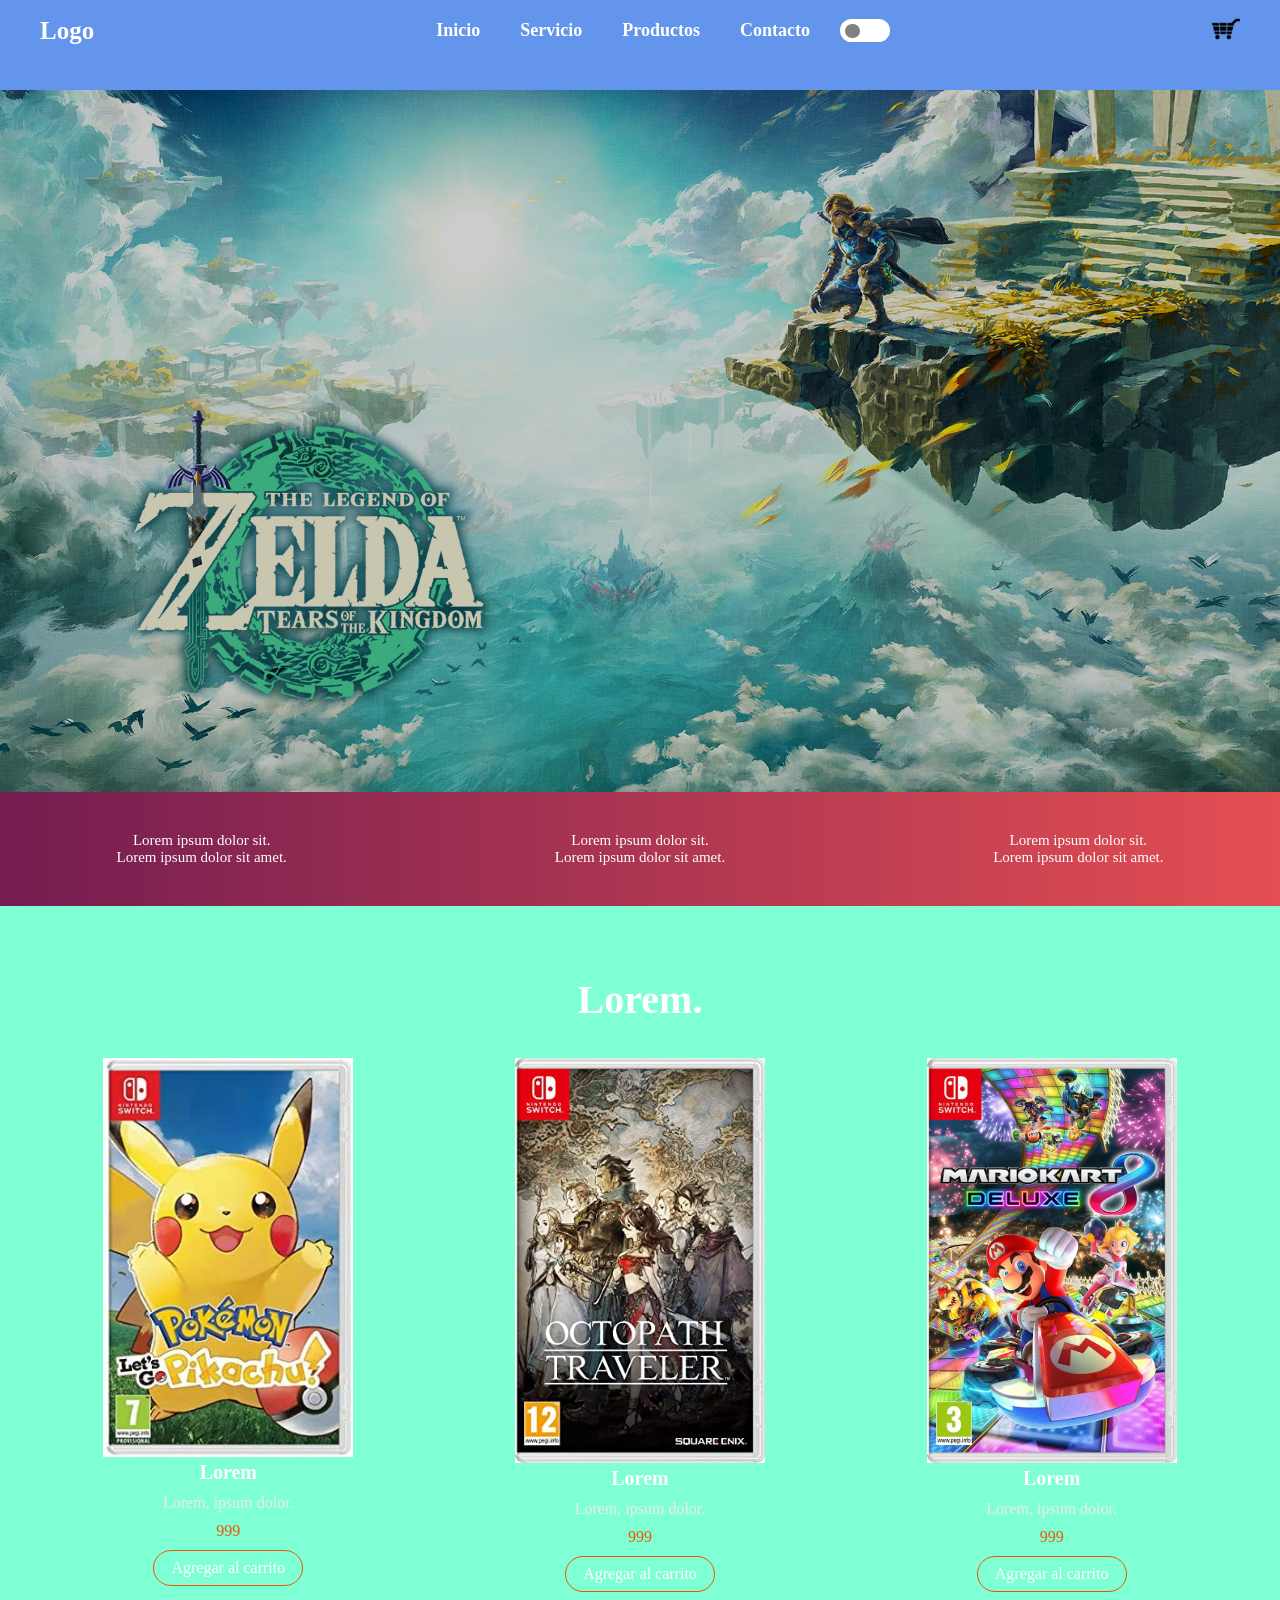
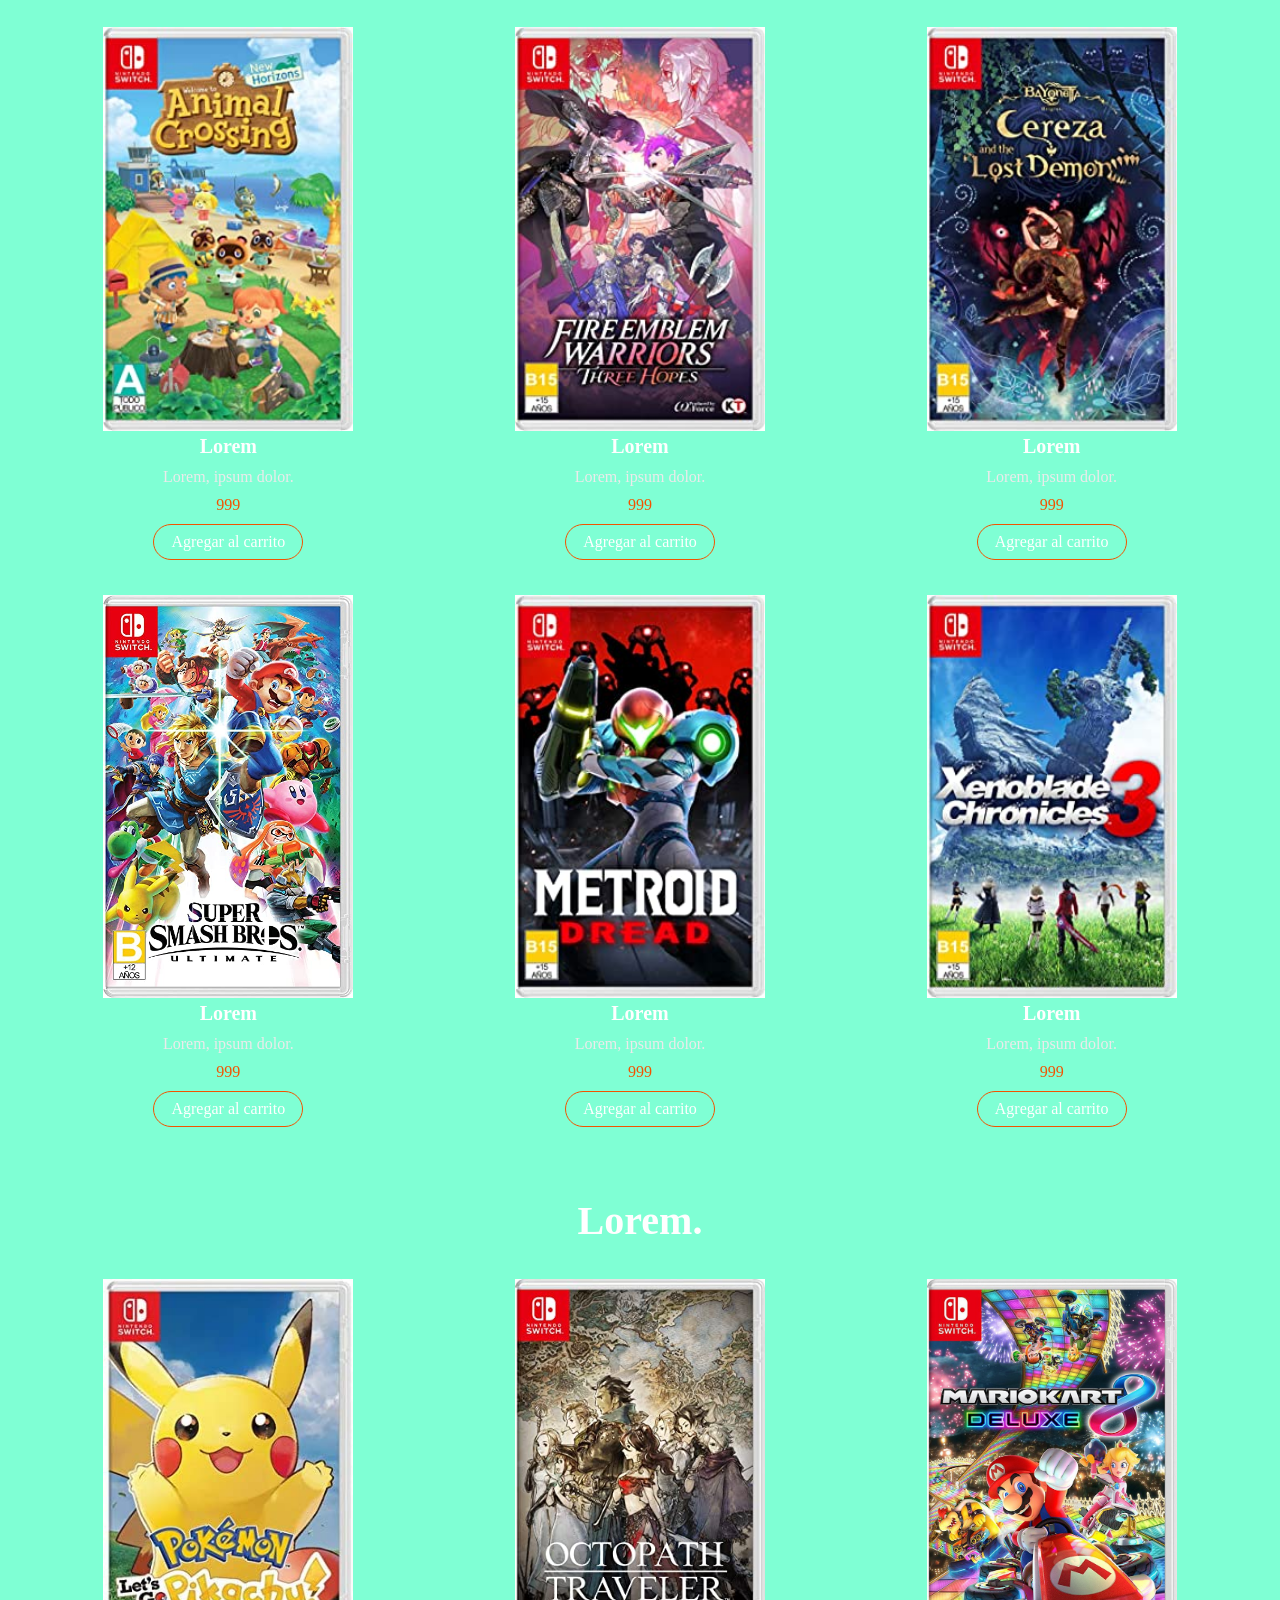
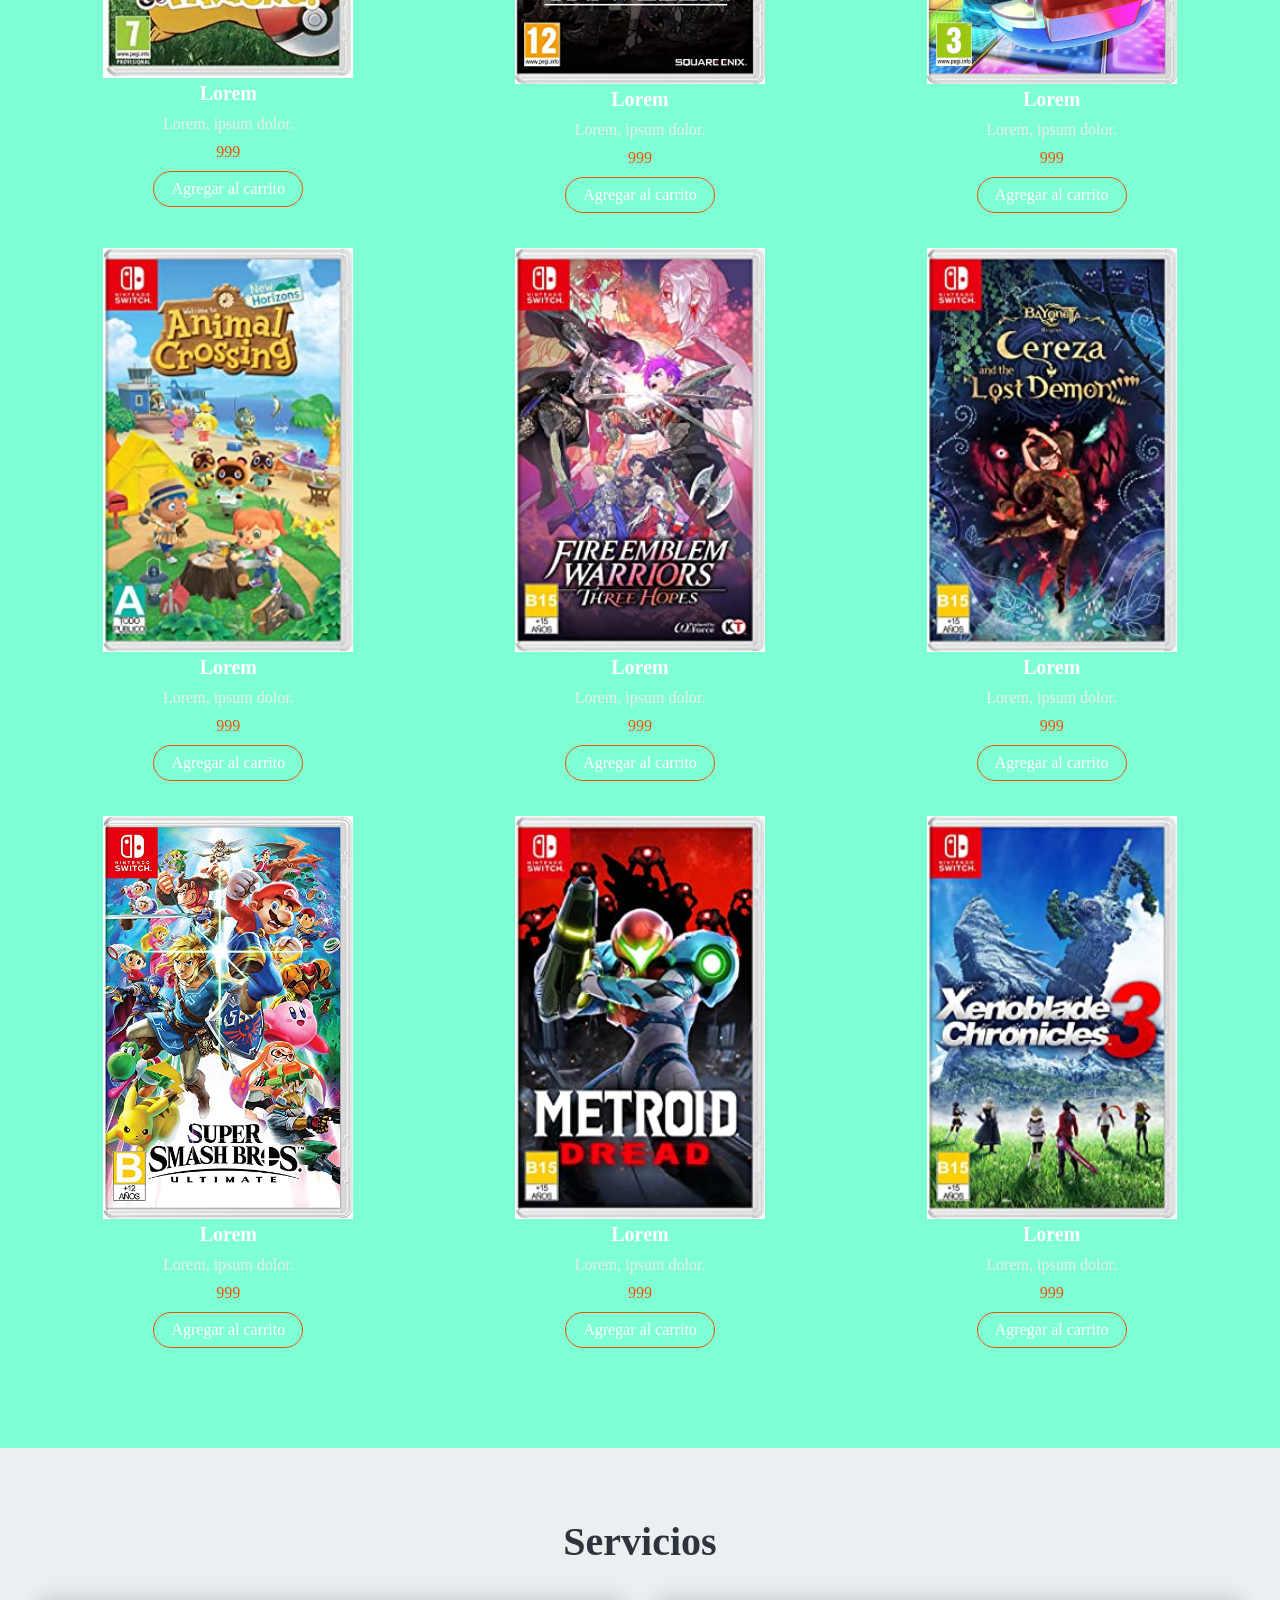
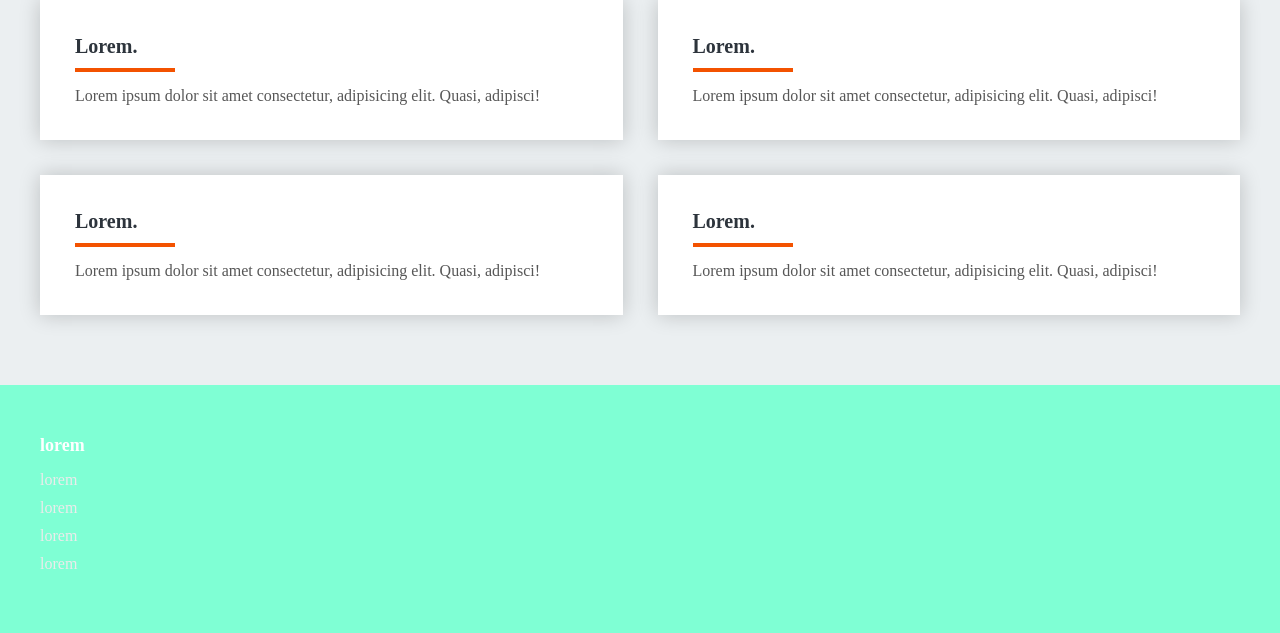
<file: paginas/index.html>
<!DOCTYPE html>
<html lang="es">

<head>
  <meta charset="UTF-8">
  <meta http-equiv="X-UA-Compatible" content="IE=edge">
  <meta name="viewport" content="width=device-width, initial-scale=1.0">
  <title>Hachiko-Games</title>
  <link rel="stylesheet" href="../css/style.css">
  
</head>

<body class="">
  <header class="header">
    <div class="menu container">
      <a href="#" class="logo">Logo</a>
      <input type="checkbox" id="menu" />
      <label class="lineas" for="menu">
        <img src="../imagenes/menu-linea.png" class="menu-icono" alt="">
      </label>
      <nav class="navbar">
        <ul>
          <li><a href="#">Inicio</a></li>
          <li><a href="#">Servicio</a></li>
          <li><a href="#">Productos</a></li>
          <li><a href="#">Contacto</a></li>
          <li class="wrap-toggle">
            <input type="checkbox" id="toggle" class="offscreen">
            <label for="toggle" class="switch"></label>
          </li>
        </ul>
      </nav>
      <div>
        <ul>
          <li class="submenu">
            <img src="../imagenes/carrito.png" id="img-carrito" alt="">
            <div id="carrito">
              <table id="lista-carrito">
                <thead>
                  <tr>
                    <th>Imagen</th>
                    <th>Nombre</th>
                    <th>Precio</th>
                    <th>Cantidad</th>
                    <th></th>
                  </tr>
                </thead>
                <tbody></tbody>
              </table>
              <a href="#" id="vaciar-carrito" class="btn-2">Vaciar carrito</a>
            </div>
          </li>
        </ul>
      </div>
    </div>
    <!-- <div class="header-content container">
      <div class="header-text">
        <h1>Lorem ipsum dolor sit.</h1>
        <p>Lorem ipsum dolor sit amet consectetur adipisicing elit.
          Inventore beatae ipsa harum omnis ex nisi.
        </p>
        <a href="#" class="btn-1">Seccion menu</a>
      </div>
    </div> -->
  </header>

  <section id="portada">
    <!-- <img id="portada" src="../imagenes/portada1.jpg" alt=""> -->

  </section>

  <section class="barra">
    <div class="barra-columna">
      <div class="parrafo">
        <p>Lorem ipsum dolor sit. <br>
          Lorem ipsum dolor sit amet.</p>
      </div>
      <div class="parrafo">
        <p>Lorem ipsum dolor sit. <br>
          Lorem ipsum dolor sit amet.</p>
      </div>
      <div class="parrafo">
        <p>Lorem ipsum dolor sit. <br>
          Lorem ipsum dolor sit amet.</p>
      </div>
    </div>
  </section>

  <section class="products container" id="lista-1">
    <h2>Lorem.</h2>
    <div class="products-content">
      <div class="product">
        <img src="../imagenes/juego1.jpg" alt="">
        <div class="product-txt">
          <h3>Lorem</h3>
          <p>Lorem, ipsum dolor.</p>
          <p class="precio">999</p>
          <a href="#" class="agregar-carrito btn-2" data-id="1">Agregar al carrito</a>
        </div>
      </div>
      <div class="product">
        <img src="../imagenes/juego2.jpg" alt="">
        <div class="product-txt">
          <h3>Lorem</h3>
          <p>Lorem, ipsum dolor.</p>
          <p class="precio">999</p>
          <a href="#" class="agregar-carrito btn-2" data-id="2">Agregar al carrito</a>
        </div>
      </div>
      <div class="product">
        <img src="../imagenes/juego3.jpg" alt="">
        <div class="product-txt">
          <h3>Lorem</h3>
          <p>Lorem, ipsum dolor.</p>
          <p class="precio">999</p>
          <a href="#" class="agregar-carrito btn-2" data-id="3">Agregar al carrito</a>
        </div>
      </div>
      <div class="product">
        <img src="../imagenes/juego4.jpg" alt="">
        <div class="product-txt">
          <h3>Lorem</h3>
          <p>Lorem, ipsum dolor.</p>
          <p class="precio">999</p>
          <a href="#" class="agregar-carrito btn-2" data-id="4">Agregar al carrito</a>
        </div>
      </div>
      <div class="product">
        <img src="../imagenes/juego5.jpg" alt="">
        <div class="product-txt">
          <h3>Lorem</h3>
          <p>Lorem, ipsum dolor.</p>
          <p class="precio">999</p>
          <a href="#" class="agregar-carrito btn-2" data-id="5">Agregar al carrito</a>
        </div>
      </div>
      <div class="product">
        <img src="../imagenes/juego6.jpg" alt="">
        <div class="product-txt">
          <h3>Lorem</h3>
          <p>Lorem, ipsum dolor.</p>
          <p class="precio">999</p>
          <a href="#" class="agregar-carrito btn-2" data-id="6">Agregar al carrito</a>
        </div>
      </div>
      <div class="product">
        <img src="../imagenes/juego7.jpg" alt="">
        <div class="product-txt">
          <h3>Lorem</h3>
          <p>Lorem, ipsum dolor.</p>
          <p class="precio">999</p>
          <a href="#" class="agregar-carrito btn-2" data-id="7">Agregar al carrito</a>
        </div>
      </div>
      <div class="product">
        <img src="../imagenes/juego8.jpg" alt="">
        <div class="product-txt">
          <h3>Lorem</h3>
          <p>Lorem, ipsum dolor.</p>
          <p class="precio">999</p>
          <a href="#" class="agregar-carrito btn-2" data-id="8">Agregar al carrito</a>
        </div>
      </div>
      <div class="product">
        <img src="../imagenes/juego9.jpg" alt="">
        <div class="product-txt">
          <h3>Lorem</h3>
          <p>Lorem, ipsum dolor.</p>
          <p class="precio">999</p>
          <a href="#" class="agregar-carrito btn-2" data-id="9">Agregar al carrito</a>
        </div>
      </div>

    </div>

  </section>

  <section class="products container" id="lista-2">
    <h2>Lorem.</h2>
    <div class="products-content">
      <div class="product">
        <img src="../imagenes/juego1.jpg" alt="">
        <div class="product-txt">
          <h3>Lorem</h3>
          <p>Lorem, ipsum dolor.</p>
          <p class="precio">999</p>
          <a href="#" class="agregar-carrito btn-2" data-id="10">Agregar al carrito</a>
        </div>
      </div>
      <div class="product">
        <img src="../imagenes/juego2.jpg" alt="">
        <div class="product-txt">
          <h3>Lorem</h3>
          <p>Lorem, ipsum dolor.</p>
          <p class="precio">999</p>
          <a href="#" class="agregar-carrito btn-2" data-id="11">Agregar al carrito</a>
        </div>
      </div>
      <div class="product">
        <img src="../imagenes/juego3.jpg" alt="">
        <div class="product-txt">
          <h3>Lorem</h3>
          <p>Lorem, ipsum dolor.</p>
          <p class="precio">999</p>
          <a href="#" class="agregar-carrito btn-2" data-id="12">Agregar al carrito</a>
        </div>
      </div>
      <div class="product">
        <img src="../imagenes/juego4.jpg" alt="">
        <div class="product-txt">
          <h3>Lorem</h3>
          <p>Lorem, ipsum dolor.</p>
          <p class="precio">999</p>
          <a href="#" class="agregar-carrito btn-2" data-id="13">Agregar al carrito</a>
        </div>
      </div>
      <div class="product">
        <img src="../imagenes/juego5.jpg" alt="">
        <div class="product-txt">
          <h3>Lorem</h3>
          <p>Lorem, ipsum dolor.</p>
          <p class="precio">999</p>
          <a href="#" class="agregar-carrito btn-2" data-id="14">Agregar al carrito</a>
        </div>
      </div>
      <div class="product">
        <img src="../imagenes/juego6.jpg" alt="">
        <div class="product-txt">
          <h3>Lorem</h3>
          <p>Lorem, ipsum dolor.</p>
          <p class="precio">999</p>
          <a href="#" class="agregar-carrito btn-2" data-id="15">Agregar al carrito</a>
        </div>
      </div>
      <div class="product">
        <img src="../imagenes/juego7.jpg" alt="">
        <div class="product-txt">
          <h3>Lorem</h3>
          <p>Lorem, ipsum dolor.</p>
          <p class="precio">999</p>
          <a href="#" class="agregar-carrito btn-2" data-id="16">Agregar al carrito</a>
        </div>
      </div>
      <div class="product">
        <img src="../imagenes/juego8.jpg" alt="">
        <div class="product-txt">
          <h3>Lorem</h3>
          <p>Lorem, ipsum dolor.</p>
          <p class="precio">999</p>
          <a href="#" class="agregar-carrito btn-2" data-id="17">Agregar al carrito</a>
        </div>
      </div>
      <div class="product">
        <img src="../imagenes/juego9.jpg" alt="">
        <div class="product-txt">
          <h3>Lorem</h3>
          <p>Lorem, ipsum dolor.</p>
          <p class="precio">999</p>
          <a href="#" class="agregar-carrito btn-2" data-id="18">Agregar al carrito</a>
        </div>
      </div>
    </div>
  </section>

  <section class="services">
    <h2>Servicios</h2>
    <div class="services-content container">
      <div class="service">
        <h3>Lorem.</h3>
        <hr>
        <p>
          Lorem ipsum dolor sit amet 
          consectetur, adipisicing elit. Quasi, adipisci!
        </p>
      </div>
      <div class="service">
        <h3>Lorem.</h3>
        <hr>
        <p>
          Lorem ipsum dolor sit amet 
          consectetur, adipisicing elit. Quasi, adipisci!
        </p>
      </div>
      <div class="service">
        <h3>Lorem.</h3>
        <hr>
        <p>
          Lorem ipsum dolor sit amet 
          consectetur, adipisicing elit. Quasi, adipisci!
        </p>
      </div>
      <div class="service">
        <h3>Lorem.</h3>
        <hr>
        <p>
          Lorem ipsum dolor sit amet 
          consectetur, adipisicing elit. Quasi, adipisci!
        </p>
      </div>
    </div>
  </section>

  <footer class="footer container">
    <div class="link">
      <h3>lorem</h3>
      <ul>
        <li><a href="#">lorem</a></li>
        <li><a href="#">lorem</a></li>
        <li><a href="#">lorem</a></li>
        <li><a href="#">lorem</a></li>
      </ul>
    </div>
  </footer>

  <script src="../script.js"></script>
  
</body>

</html>
</file>
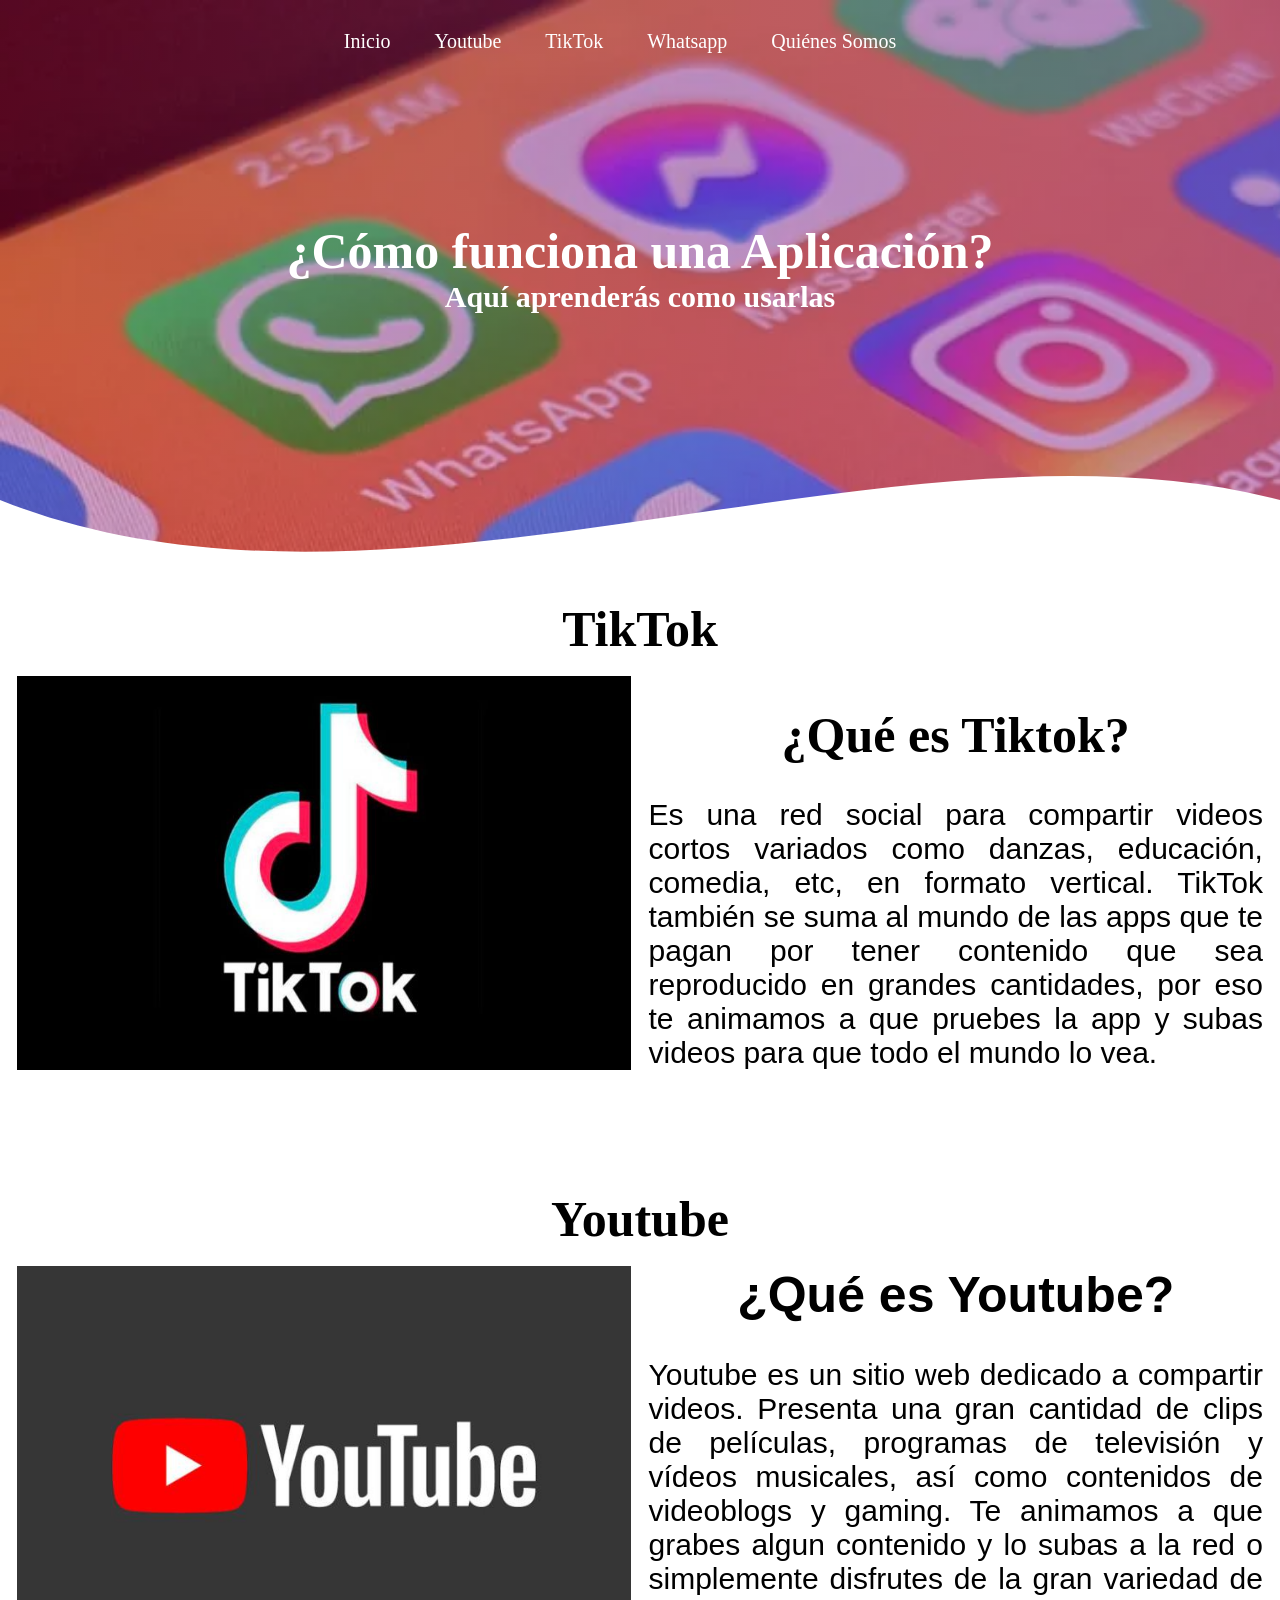
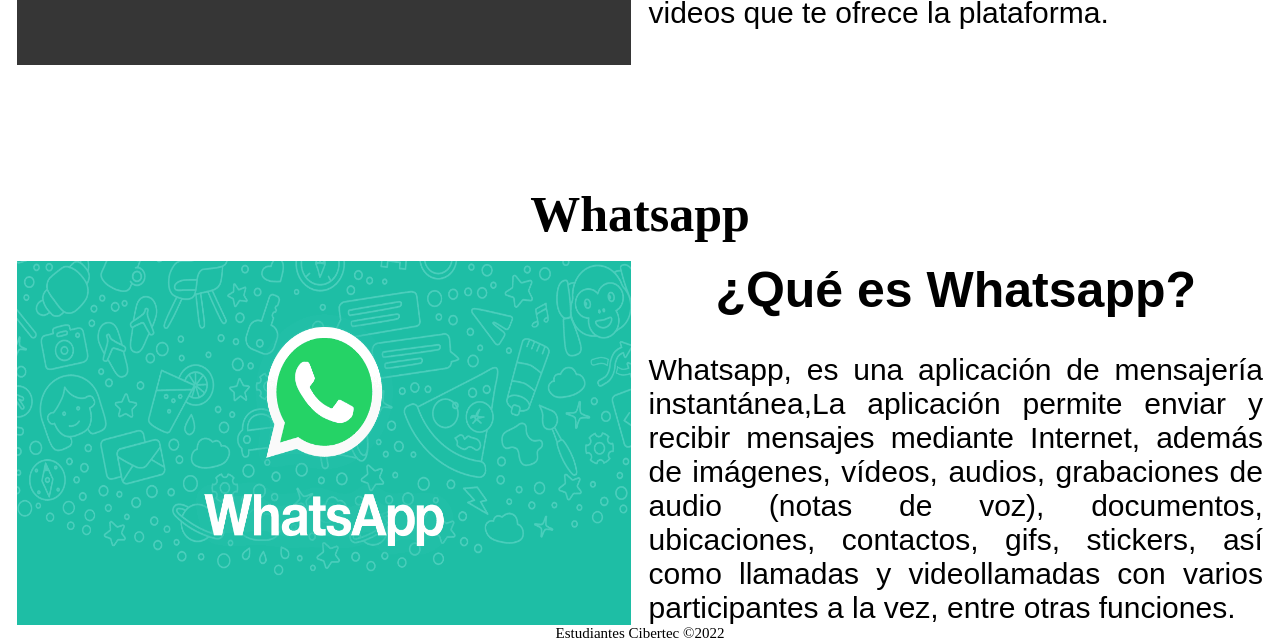
<file: Proyecto-de-pagina/paginas/index.html>
<!DOCTYPE html>
<html lang="es">
  <head>
    <meta charset="UTF-8" />
    <meta http-equiv="X-UA-Compatible" content="IE=edge" />
    <meta name="viewport" content="width=device-width, initial-scale=1.0" />
    <title>Proyecto de Arquitectura de Entorno Web</title>
    <link rel="stylesheet" href="../css/styles.css" />
  </head>
  <body>
    <header>
      <nav>
        <a target="_blank" href="../paginas/index.html">Inicio</a>
        <a target="_blank" href="../paginas/youtube.html">Youtube</a>
        <a target="_blank" href="../paginas/tiktok.html">TikTok</a>
        <a target="_blank" href="../paginas/whatsapp.html">Whatsapp</a>
        <a target="_blank" href="../paginas/quienessomos.html">Quiénes Somos</a>
      </nav>
      <section class="textos-inicio">
        <h1>¿Cómo funciona una Aplicación?</h1>
        <h2>Aquí aprenderás como usarlas</h2>
      </section>
      <div class="wave" style="height: 150px; overflow: hidden">
        <svg
          viewBox="0 0 500 150"
          preserveAspectRatio="none"
          style="height: 100%; width: 100%"
        >
          <path
            d="M0.00,49.98 C152.09,205.77 349.20,-49.98 500.00,49.98 L500.00,150.00 L0.00,150.00 Z"
            style="stroke: none; fill: #fff"
          >
          </path>
        </svg>
      </div>
    </header>
    <main>
      <h2 class="titulo">TikTok</h2>
      <br>
      <div class="contenedor-sobre-tiktok">
          <img class="tiktok" src="../imagenes/1.jpg" alt="Imagen no encontrada"/>
          <div class="tiktok-texto">
            <h3 class="tiktok-titulo">¿Qué es Tiktok?</h3>
            <br>
            <p>
              Es una red social para compartir videos cortos variados como danzas, educación, comedia,
              etc, en formato vertical. TikTok también se suma al mundo de las apps que te pagan por tener
              contenido que sea reproducido en grandes cantidades, por eso te animamos a que pruebes la app
              y subas videos para que todo el mundo lo vea.
            </p>
          </div>
        </div>
      </div>
      <section class="contenedor sobre-youtube"></section>
      <h2 class="titulo">Youtube</h2>
      <br>
      <div class="contenedor-sobre-youtube">
          <img class="youtube" src="../imagenes/2.jpg" alt="" />
          <div class="youtube-texto">
            <h3 class="youtube-titulo">¿Qué es Youtube?</h3>
            <br>
            <p>
              Youtube es un sitio web dedicado a compartir videos. Presenta una gran cantidad de clips de películas,
              programas de televisión y vídeos musicales, así como contenidos de videoblogs y gaming. Te animamos a que
              grabes algun contenido y lo subas a la red o simplemente disfrutes de la gran variedad de videos que te
              ofrece la plataforma.
            </p>
          </div>
        </div>
      </div>
      <section class="contenedor sobre-whatsapp"></section>
      <h2 class="titulo">Whatsapp</h2>
      <br>
      <div class="contenedor-sobre-whatsapp">
          <img class="whatsapp" src="../imagenes/3.png" alt="" />
          <div class="whatsapp-texto">
            <h3 class="whatsapp-titulo">¿Qué es Whatsapp?</h3>
            <br>
            <p>
              Whatsapp, es una aplicación de mensajería instantánea,La aplicación permite enviar y 
              recibir mensajes mediante Internet, además de imágenes, vídeos, audios, grabaciones de audio 
              (notas de voz), documentos, ubicaciones, contactos, gifs, stickers, así como llamadas y videollamadas 
              con varios participantes a la vez, entre otras funciones.
            </p>
          </div>
        </div>
      </div>
      <footer class="pie-pagina">Estudiantes Cibertec &copy;2022</footer>
    </main>
  </body>
</html>
</file>
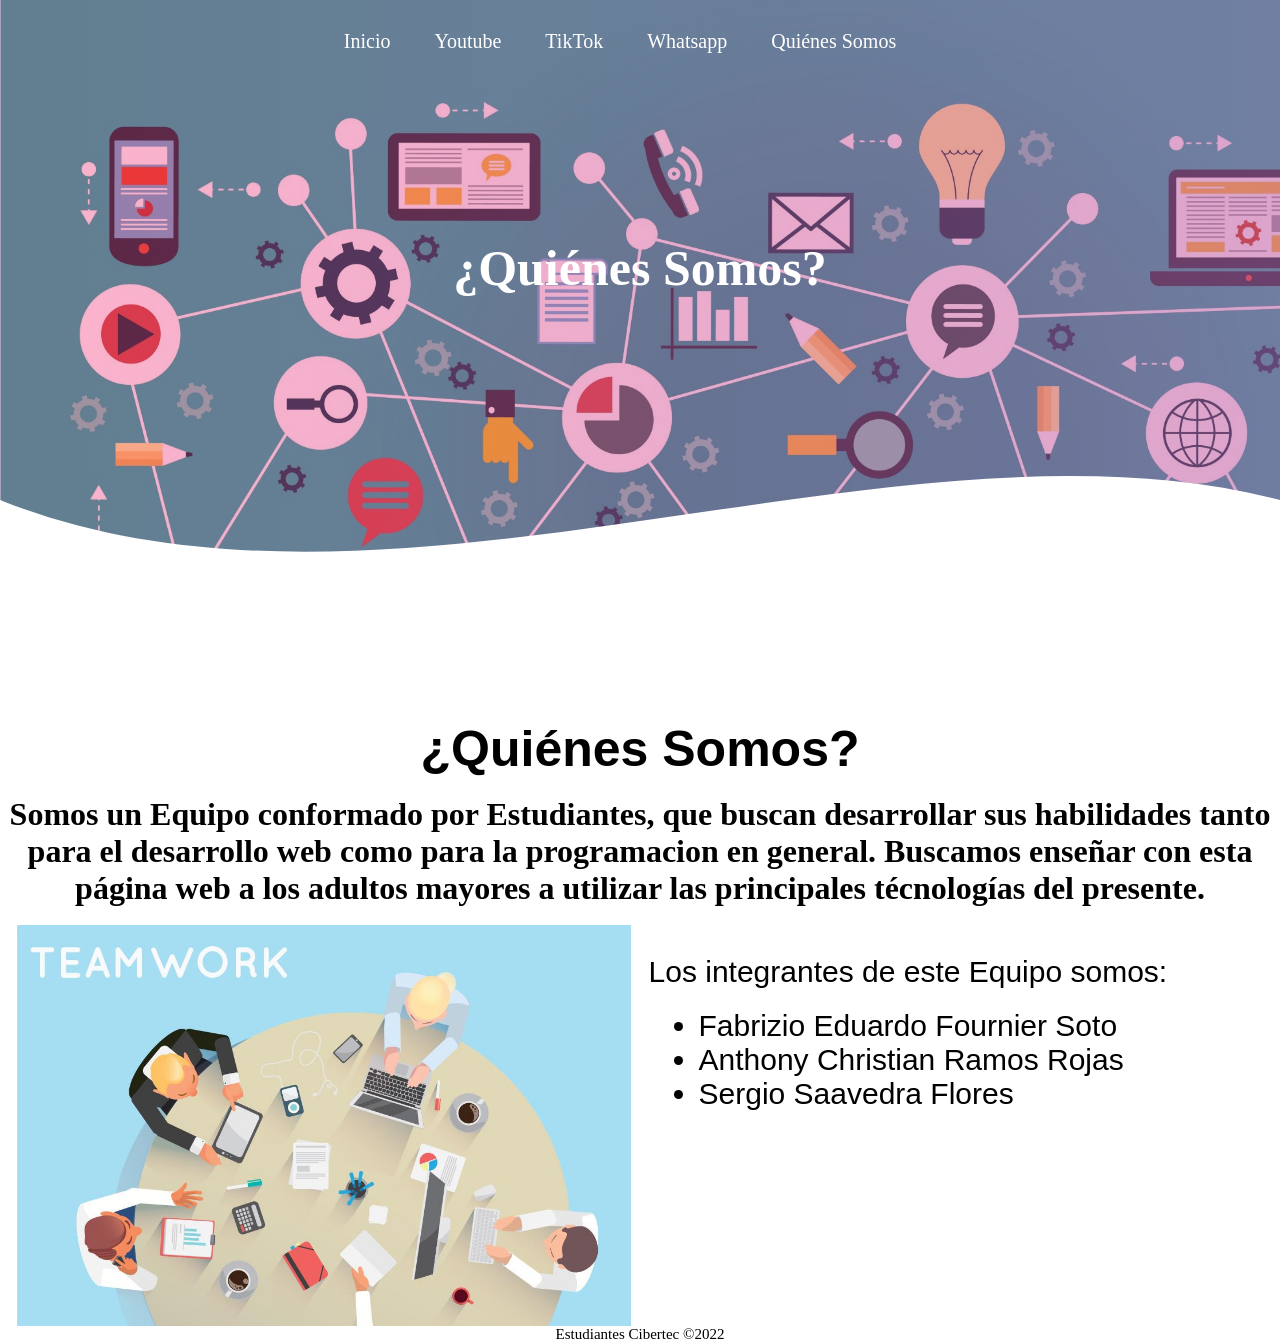
<file: Proyecto-de-pagina/paginas/quienessomos.html>
<!DOCTYPE html>
<html lang="es">
  <head>
    <meta charset="UTF-8" />
    <meta http-equiv="X-UA-Compatible" content="IE=edge" />
    <meta name="viewport" content="width=device-width, initial-scale=1.0" />
    <title>Quiénes Somos</title>
    <link rel="stylesheet" href="../css/styles.css" />
  </head>
  <body>
    <header class="header-quienessomos">
      <nav>
        <a target="_blank" href="../paginas/index.html">Inicio</a>
        <a target="_blank" href="../paginas/youtube.html">Youtube</a>
        <a target="_blank" href="../paginas/tiktok.html">TikTok</a>
        <a target="_blank" href="../paginas/whatsapp.html">Whatsapp</a>
        <a target="_blank" href="../paginas/quienessomos.html">Quiénes Somos</a>
      </nav>
      <section class="textos-inicio">
        <h1>¿Quiénes Somos?</h1>
      </section>
      <div class="wave" style="height: 150px; overflow: hidden">
        <svg
          viewBox="0 0 500 150"
          preserveAspectRatio="none"
          style="height: 100%; width: 100%"
        >
          <path
            d="M0.00,49.98 C152.09,205.77 349.20,-49.98 500.00,49.98 L500.00,150.00 L0.00,150.00 Z"
            style="stroke: none; fill: #fff"
          ></path>
        </svg>
      </div>
    </header>
    <main>
        <section class="contenedor sobre-quienessomos"></section>
            <h2 class="quienessomos-titulo">¿Quiénes Somos?</h2>
            <br>
            <h1 style="text-align: center;">Somos un Equipo conformado por Estudiantes, que buscan desarrollar sus habilidades
            tanto para el desarrollo web como para la programacion en general. Buscamos enseñar con esta página web a los adultos
            mayores a utilizar las principales técnologías del presente. </h1>
            <br>
            <div class="contenedor-sobre-quienessomos">
                <img class="quienessomos" src="../imagenes/trabajoequipo.jpg" alt="">
                <div class="quienessomos-texto">
                    <p>Los integrantes de este Equipo somos:
                        <ul style="padding-left: 50px;padding-top: 20px;">
                            <li>Fabrizio  Eduardo Fournier Soto</li>
                            <li>Anthony Christian Ramos Rojas</li>
                            <li>Sergio Saavedra Flores</li>
                        </ul>
                    </p>
                </div>
            </div>
          <footer class="pie-pagina">Estudiantes Cibertec &copy;2022</footer>
      </main>
    </body>
</html>
</file>
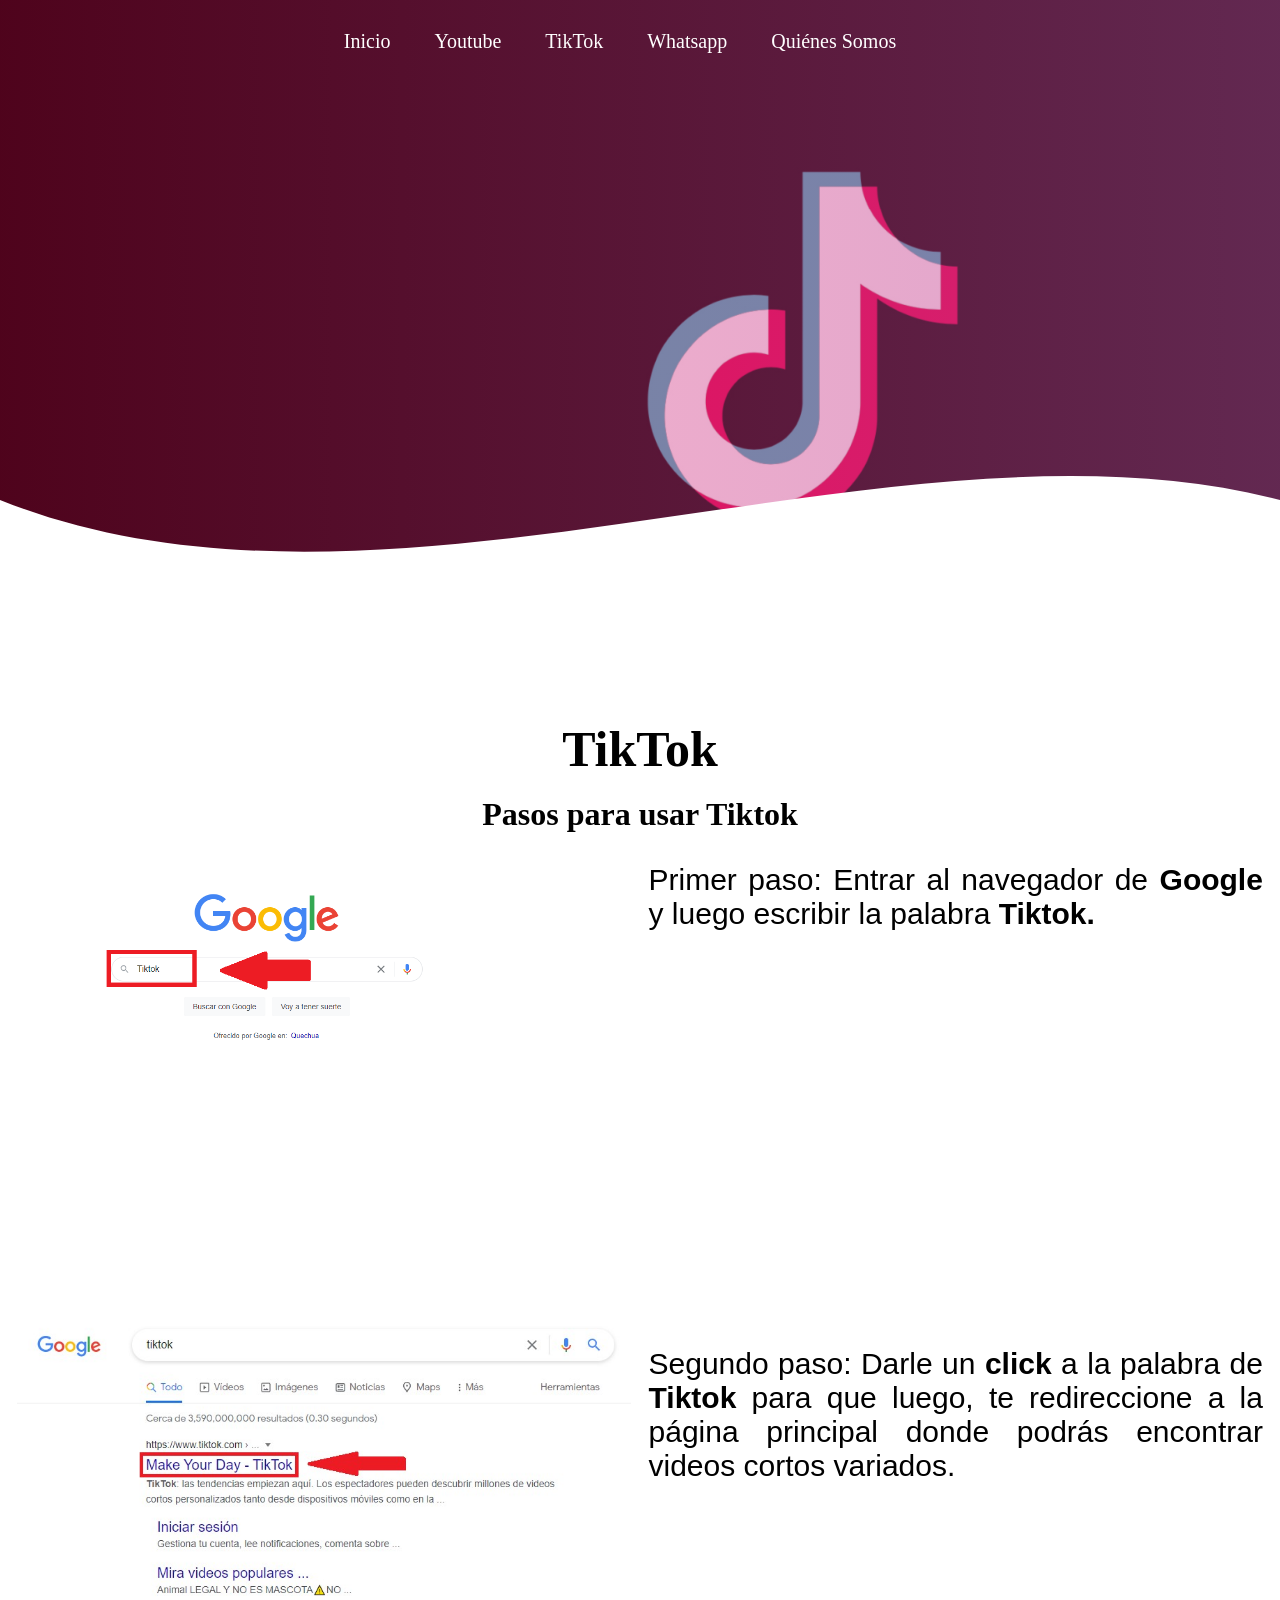
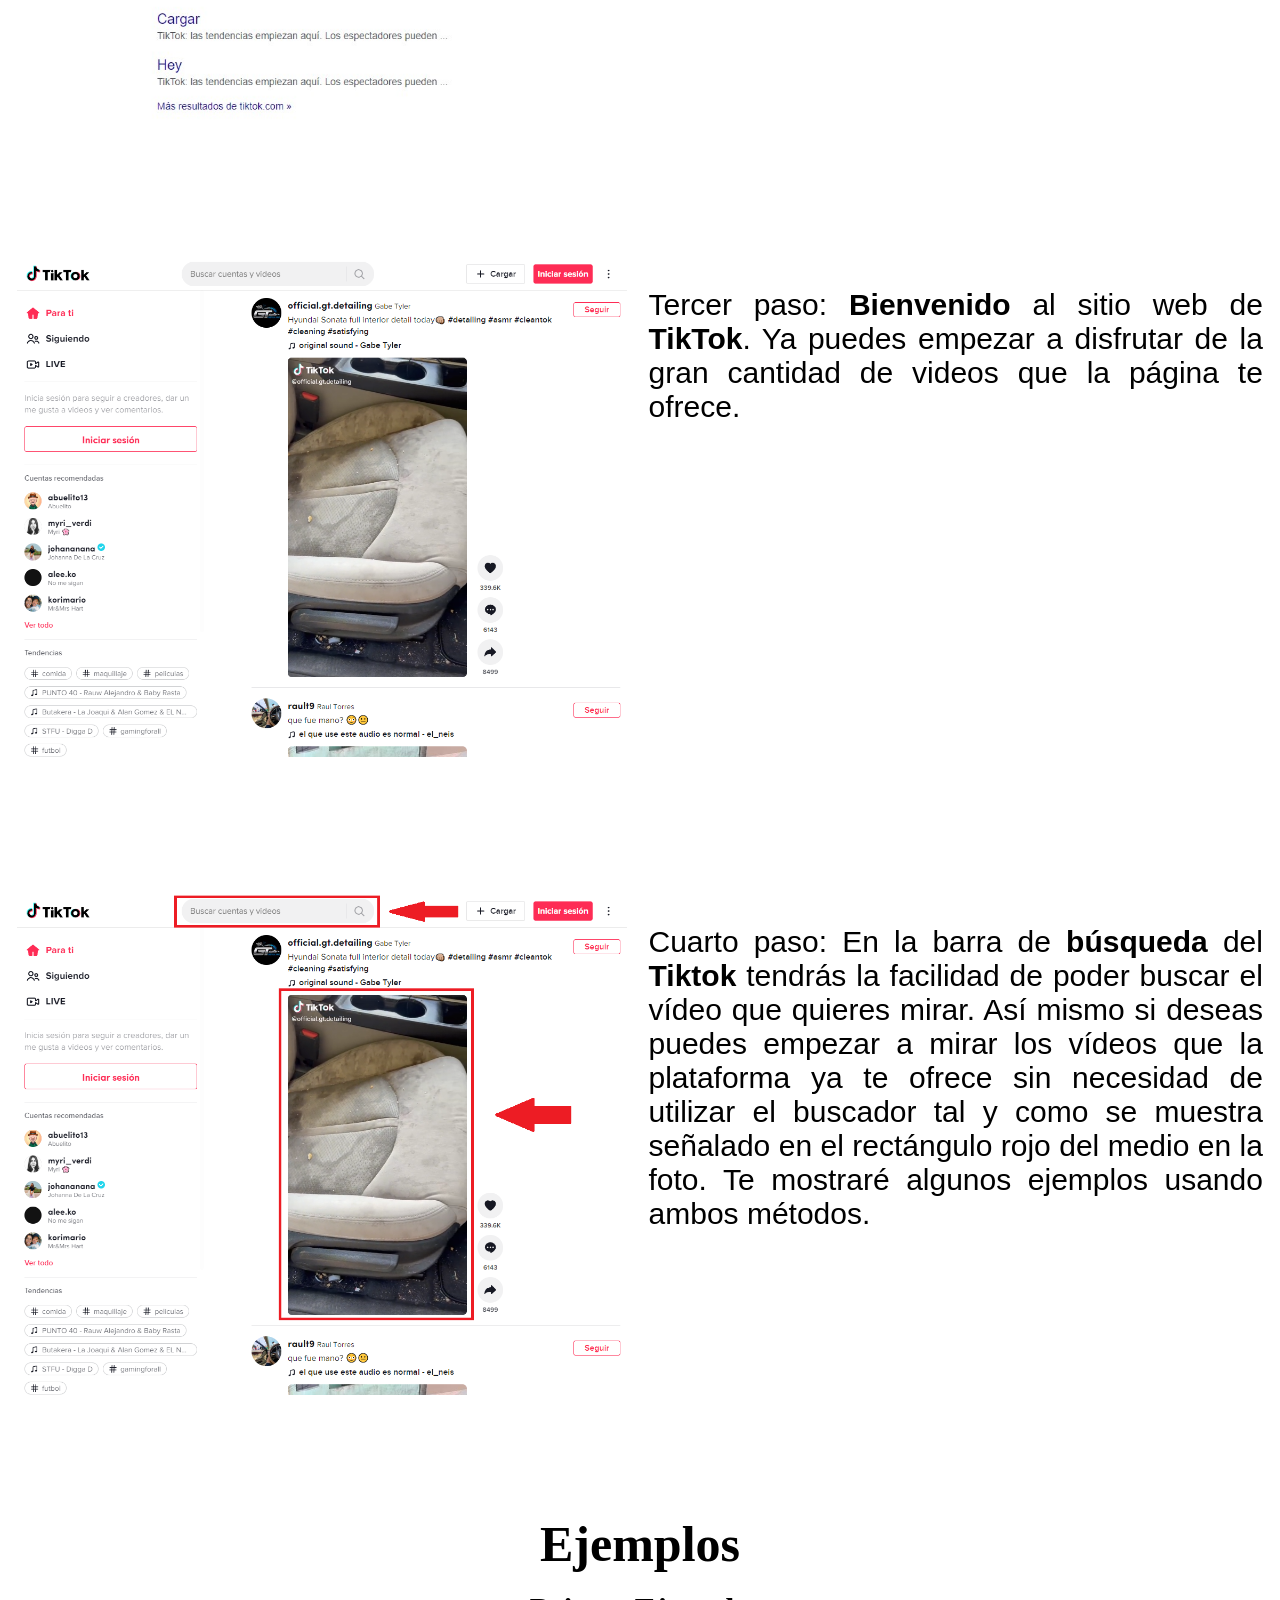
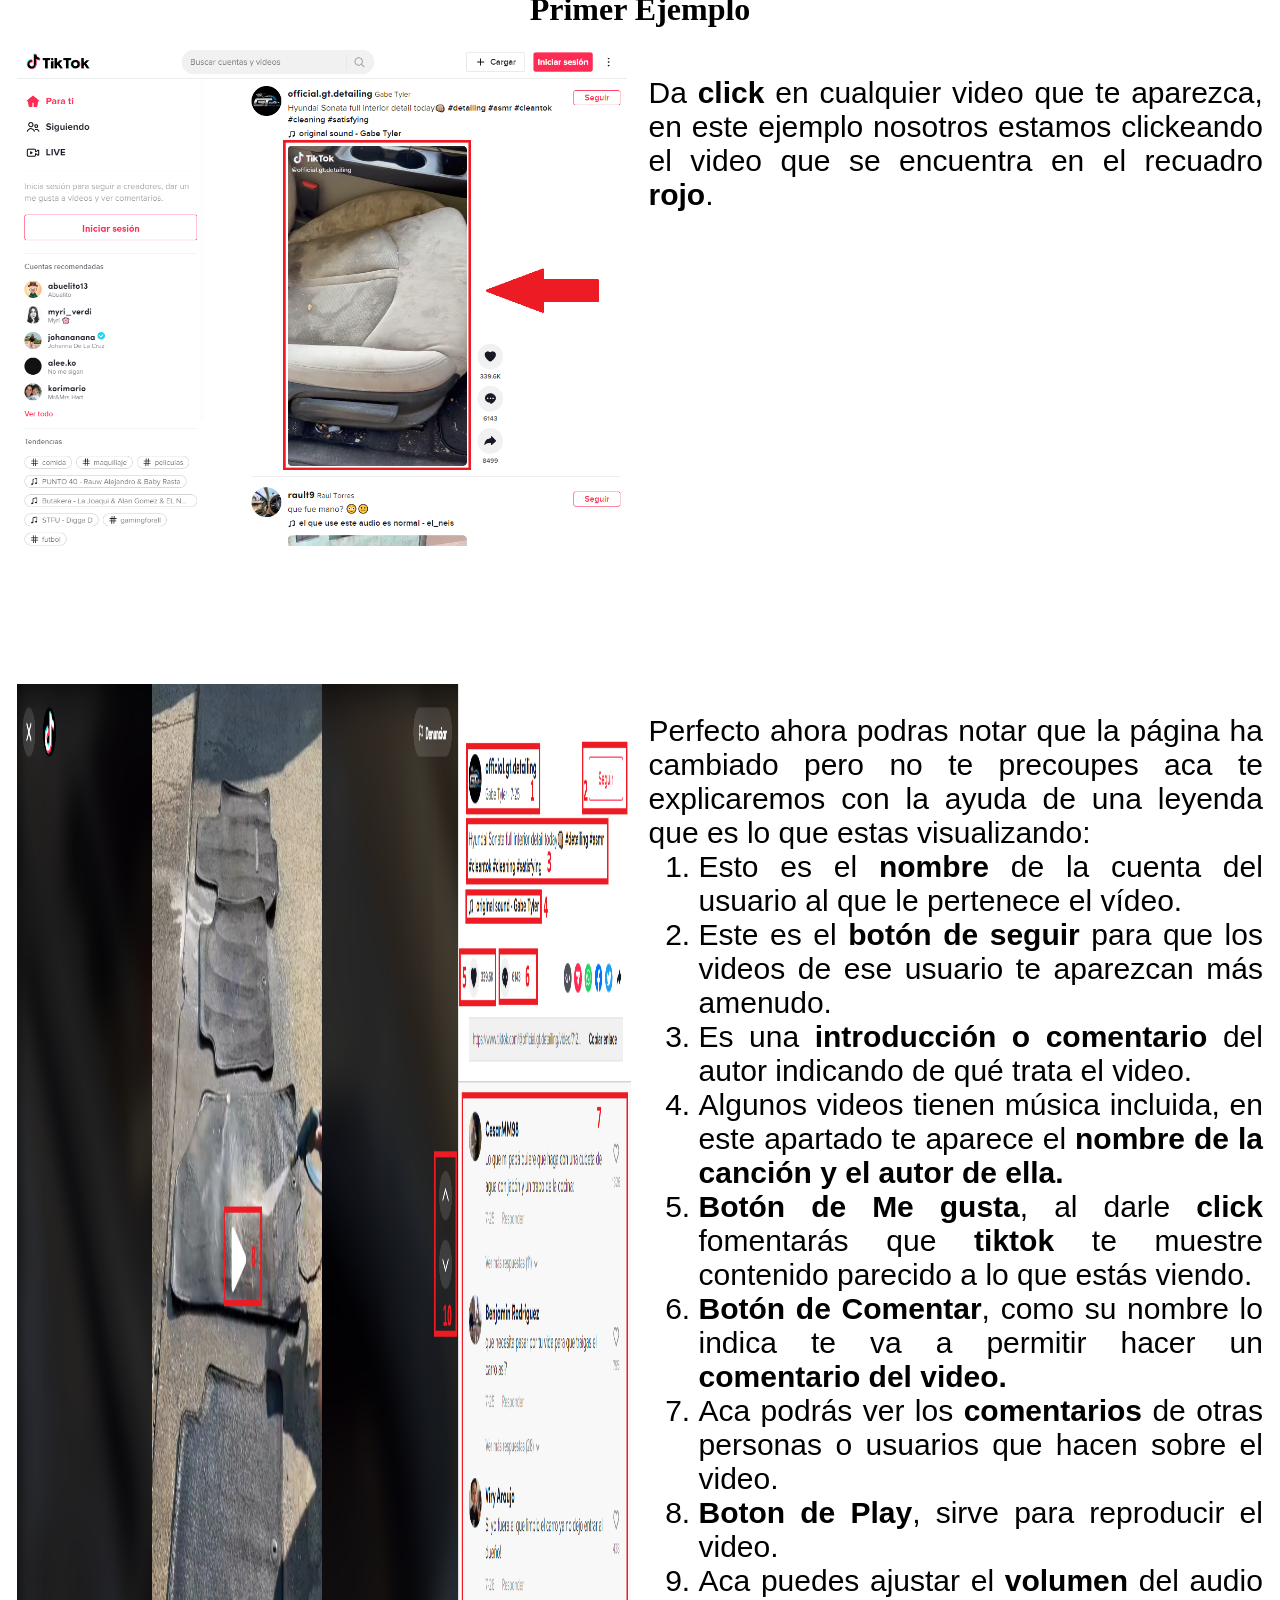
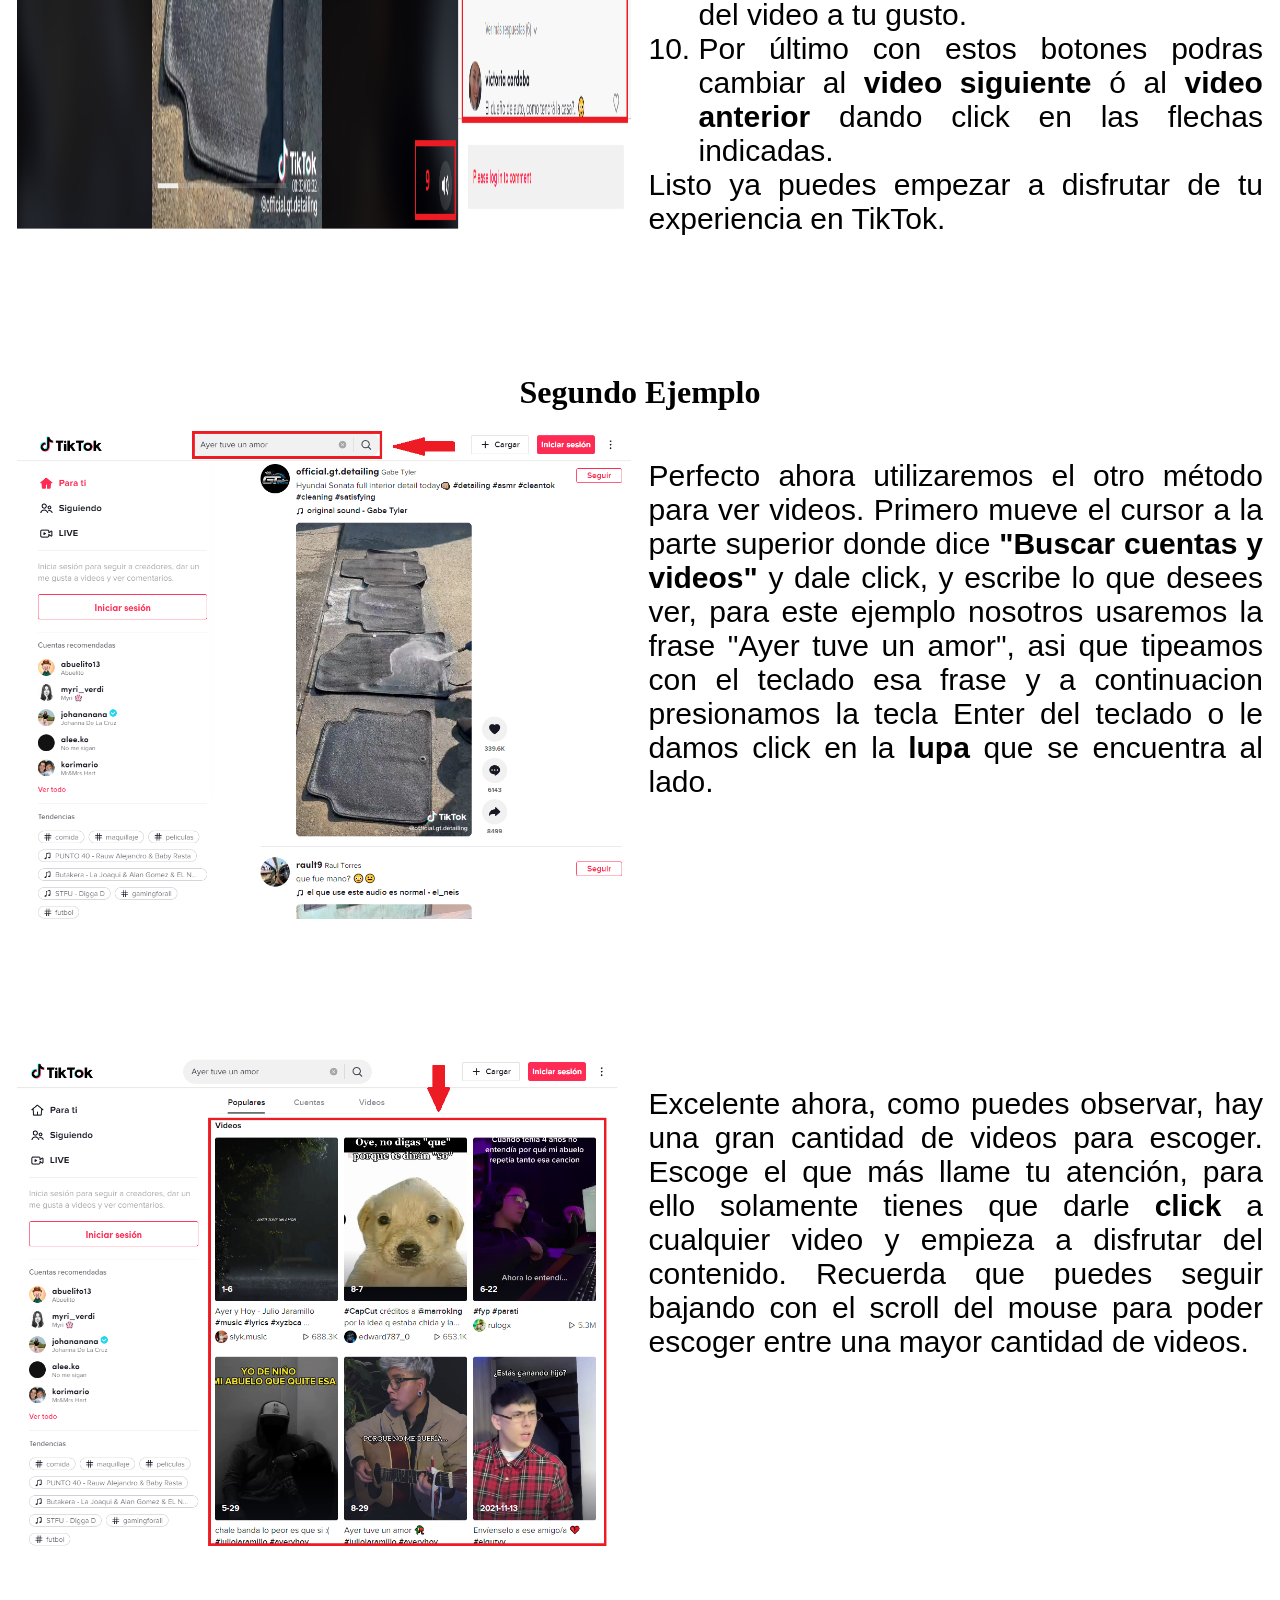
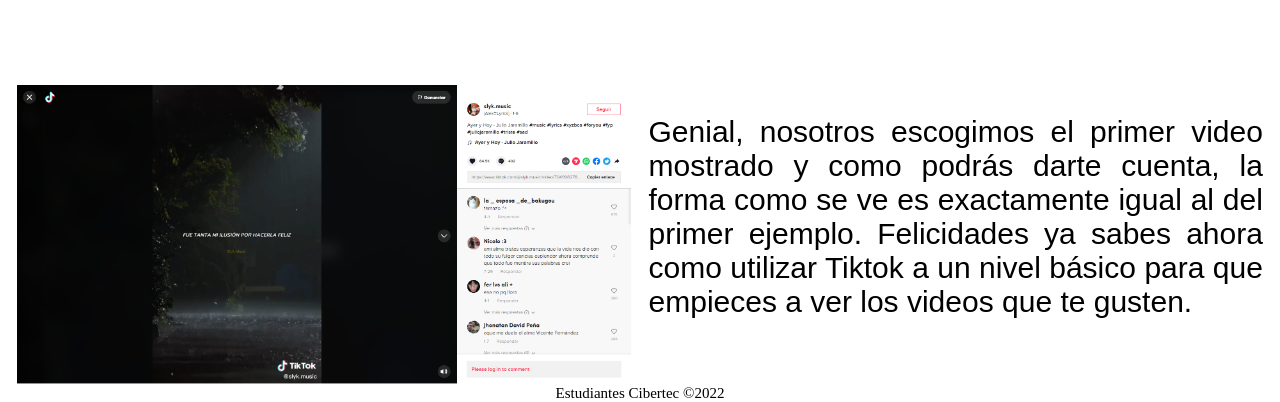
<file: Proyecto-de-pagina/paginas/tiktok.html>
<!DOCTYPE html>
<html lang="es">
    <head>
        <meta charset="UTF-8">
        <meta http-equiv="X-UA-Compatible" content="IE=edge">
        <meta name="viewport" content="width=device-width, initial-scale=1.0">
        <title>Tiktok</title>
        <link rel="stylesheet" href="../css/styles.css" />
    </head>
    <body>
        <header class="header-tiktok">
            <nav>
                <a target="_blank" href="../paginas/index.html">Inicio</a>
                <a target="_blank" href="../paginas/youtube.html">Youtube</a>
                <a target="_blank" href="../paginas/tiktok.html">TikTok</a>
                <a target="_blank" href="../paginas/whatsapp.html">Whatsapp</a>
                <a target="_blank" href="../paginas/quienessomos.html">Quiénes Somos</a>
            </nav>
            <section class="textos-tiktok">
                <!--<h1>Tiktok</h1>-->
            </section>
            <div class="wave" style="height: 150px; overflow: hidden">
                <svg
                    viewBox="0 0 500 150"
                    preserveAspectRatio="none"
                    style="height: 100%; width: 100%"
                >
                <path
                    d="M0.00,49.98 C152.09,205.77 349.20,-49.98 500.00,49.98 L500.00,150.00 L0.00,150.00 Z"
                     style="stroke: none; fill: #fff"
                ></path>
                </svg>
            </div>
        </header>
        <main>
            <section class="contenedor sobre-tiktok"></section>
            <h2 class="tiktok-titulo">TikTok</h2>
            <br>
            <h1 style="text-align: center;">Pasos para usar Tiktok</h1>
            <div class="contenedor-sobre-tiktok">
                <img class="tiktok" src="../imagenes/pasotiktok1.png" alt="Imagen no encontrada"/>
                <div class="tiktok-texto">
                  <p>
                    Primer paso: Entrar al navegador de <strong>Google</strong> y luego escribir la palabra <strong>Tiktok.</strong> 
                  </p>
                </div>
            </div>
            <section class="contenedor sobre-tiktok"></section>
            <br>
            <div class="contenedor-sobre-tiktok">
                <img class="tiktok" src="../imagenes/pasotiktok2.jpg" alt="Imagen no encontrada"/>
                <div class="tiktok-texto">
                    <p>
                        Segundo paso: Darle un <strong>click</strong> a la palabra de <strong>Tiktok</strong> para que luego, 
                        te redireccione a la página principal donde podrás encontrar videos cortos variados.
                    </p>
                </div>
            </div>
            <section class="contenedor sobre-tiktok"></section>
            <br>
            <div class="contenedor-sobre-tiktok">
                <img class="tiktok" src="../imagenes/pasotiktok3.jpg" alt="Imagen no encontrada"/>
                <div class="tiktok-texto">
                  <p>
                    Tercer paso: <strong>Bienvenido</strong> al sitio web de <strong>TikTok</strong>.
                    Ya puedes empezar a disfrutar de la gran cantidad de videos que la página te ofrece.
                  </p>
                </div>
            </div>
            <section class="contenedor sobre-tiktok"></section>
            <br>
            <div class="contenedor-sobre-tiktok">
                <img class="tiktok" src="../imagenes/pasotiktok4.png" alt="Imagen no encontrada"/>
                <div class="tiktok-texto">
                  <p>
                    Cuarto paso: En la barra de <strong>búsqueda</strong> del <strong>Tiktok</strong> tendrás la facilidad de poder buscar el vídeo 
                    que quieres mirar.
                    Así mismo si deseas puedes empezar a mirar los vídeos que la plataforma ya te ofrece sin necesidad de utilizar el buscador tal y 
                    como se muestra señalado en el rectángulo rojo del medio en la foto. Te mostraré algunos ejemplos usando ambos métodos.
                  </p>
                </div>
            </div>
            <section class="contenedor sobre-tiktok"></section>
            <h2 class="titulo">Ejemplos</h2>
            <br>
            <h1 style="text-align: center;">Primer Ejemplo</h1>
            <br>
            <div class="contenedor-sobre-tiktok">
                <img class="tiktok" src="../imagenes/pasotiktok4a.png" alt="Imagen no encontrada"/>
                <div class="tiktok-texto">
                  <p>
                    Da <strong>click</strong> en cualquier video que te aparezca, en este ejemplo nosotros estamos clickeando el video que se encuentra en el recuadro
                    <strong>rojo</strong>.
                  </p>
                </div>
            </div>
            <section class="contenedor sobre-tiktok"></section>
            <br>
            <div class="contenedor-sobre-tiktok">
                <img class="tiktok" src="../imagenes/pasotiktok4a2.png" alt="Imagen no encontrada"/>
                <div class="tiktok-texto">
                  <p>
                    Perfecto ahora podras notar que la página ha cambiado pero no te precoupes aca te explicaremos con la ayuda de una leyenda que es lo que estas visualizando:
                    <ol style="padding-left: 50px;">
                        <li>Esto es el <strong>nombre</strong> de la cuenta del usuario al que le pertenece el vídeo.</li>
                        <li>Este es el <strong>botón de seguir</strong> para que los videos de ese usuario te aparezcan más amenudo.</li>
                        <li>Es una <strong>introducción o comentario</strong> del autor indicando de qué trata el video.</li>
                        <li>Algunos videos tienen música incluida, en este apartado te aparece el <strong>nombre de la canción y el autor de ella.</strong></li>
                        <li><strong>Botón de Me gusta</strong>, al darle <strong>click</strong> fomentarás que <strong>tiktok</strong> te muestre contenido parecido a lo que estás viendo.</li>
                        <li><strong>Botón de Comentar</strong>, como su nombre lo indica te va a permitir hacer un <strong>comentario del video.</strong></li>
                        <li>Aca podrás ver los <strong>comentarios</strong> de otras personas o usuarios que hacen sobre el video.</li>
                        <li><strong>Boton de Play</strong>, sirve para reproducir el video.</li>
                        <li>Aca puedes ajustar el <strong>volumen</strong> del audio del video a tu gusto.</li>
                        <li>Por último con estos botones podras cambiar al <strong>video siguiente</strong> ó al <strong>video anterior</strong> dando click en las flechas indicadas.</li>
                    </ol>
                    Listo ya puedes empezar a disfrutar de tu experiencia en TikTok.
                  </p>
                </div>
            </div>
            <section class="contenedor sobre-tiktok"></section>
            <br>
            <h1 style="text-align: center;">Segundo Ejemplo</h1>
            <br>
            <div class="contenedor-sobre-tiktok">
                <img class="tiktok" src="../imagenes/pasotiktok4b.png" alt="Imagen no encontrada"/>
                <div class="tiktok-texto">
                  <p>
                    Perfecto ahora utilizaremos el otro método para ver videos. Primero mueve el cursor a la parte superior donde dice <strong>"Buscar cuentas y videos"</strong> y 
                    dale click, y escribe lo que desees ver, para este ejemplo nosotros usaremos la frase "Ayer tuve un amor", asi que tipeamos con el teclado
                    esa frase y a continuacion presionamos la tecla Enter del teclado o le damos click en la <strong>lupa</strong> que se encuentra al lado.
                  </p>
                </div>
            </div>
            <section class="contenedor sobre-tiktok"></section>
            <br>
            <div class="contenedor-sobre-tiktok">
                <img class="tiktok" src="../imagenes/pasotiktok4b2.png" alt="Imagen no encontrada"/>
                <div class="tiktok-texto">
                  <p>
                    Excelente ahora, como puedes observar, hay una gran cantidad de videos para escoger. Escoge el que más llame tu atención, para ello
                    solamente tienes que darle <strong>click</strong> a cualquier video y empieza a disfrutar del contenido.
                    Recuerda que puedes seguir bajando con el scroll del mouse para poder escoger entre una mayor cantidad de videos.
                  </p>
                </div>
            </div>
            <section class="contenedor sobre-tiktok"></section>
            <br>
            <div class="contenedor-sobre-tiktok">
                <img class="tiktok" src="../imagenes/pasotiktok4b3.png" alt="Imagen no encontrada"/>
                <div class="tiktok-texto">
                  <p>
                    Genial, nosotros escogimos el primer video mostrado y como podrás darte cuenta, la forma como se ve es exactamente igual al del primer ejemplo.
                    Felicidades ya sabes ahora como utilizar Tiktok a un nivel básico para que empieces a ver los videos que te gusten.
                  </p>
                </div>
            </div>
            <footer class="pie-pagina">Estudiantes Cibertec &copy;2022</footer>
        </main>
    </body>
</html>
</file>
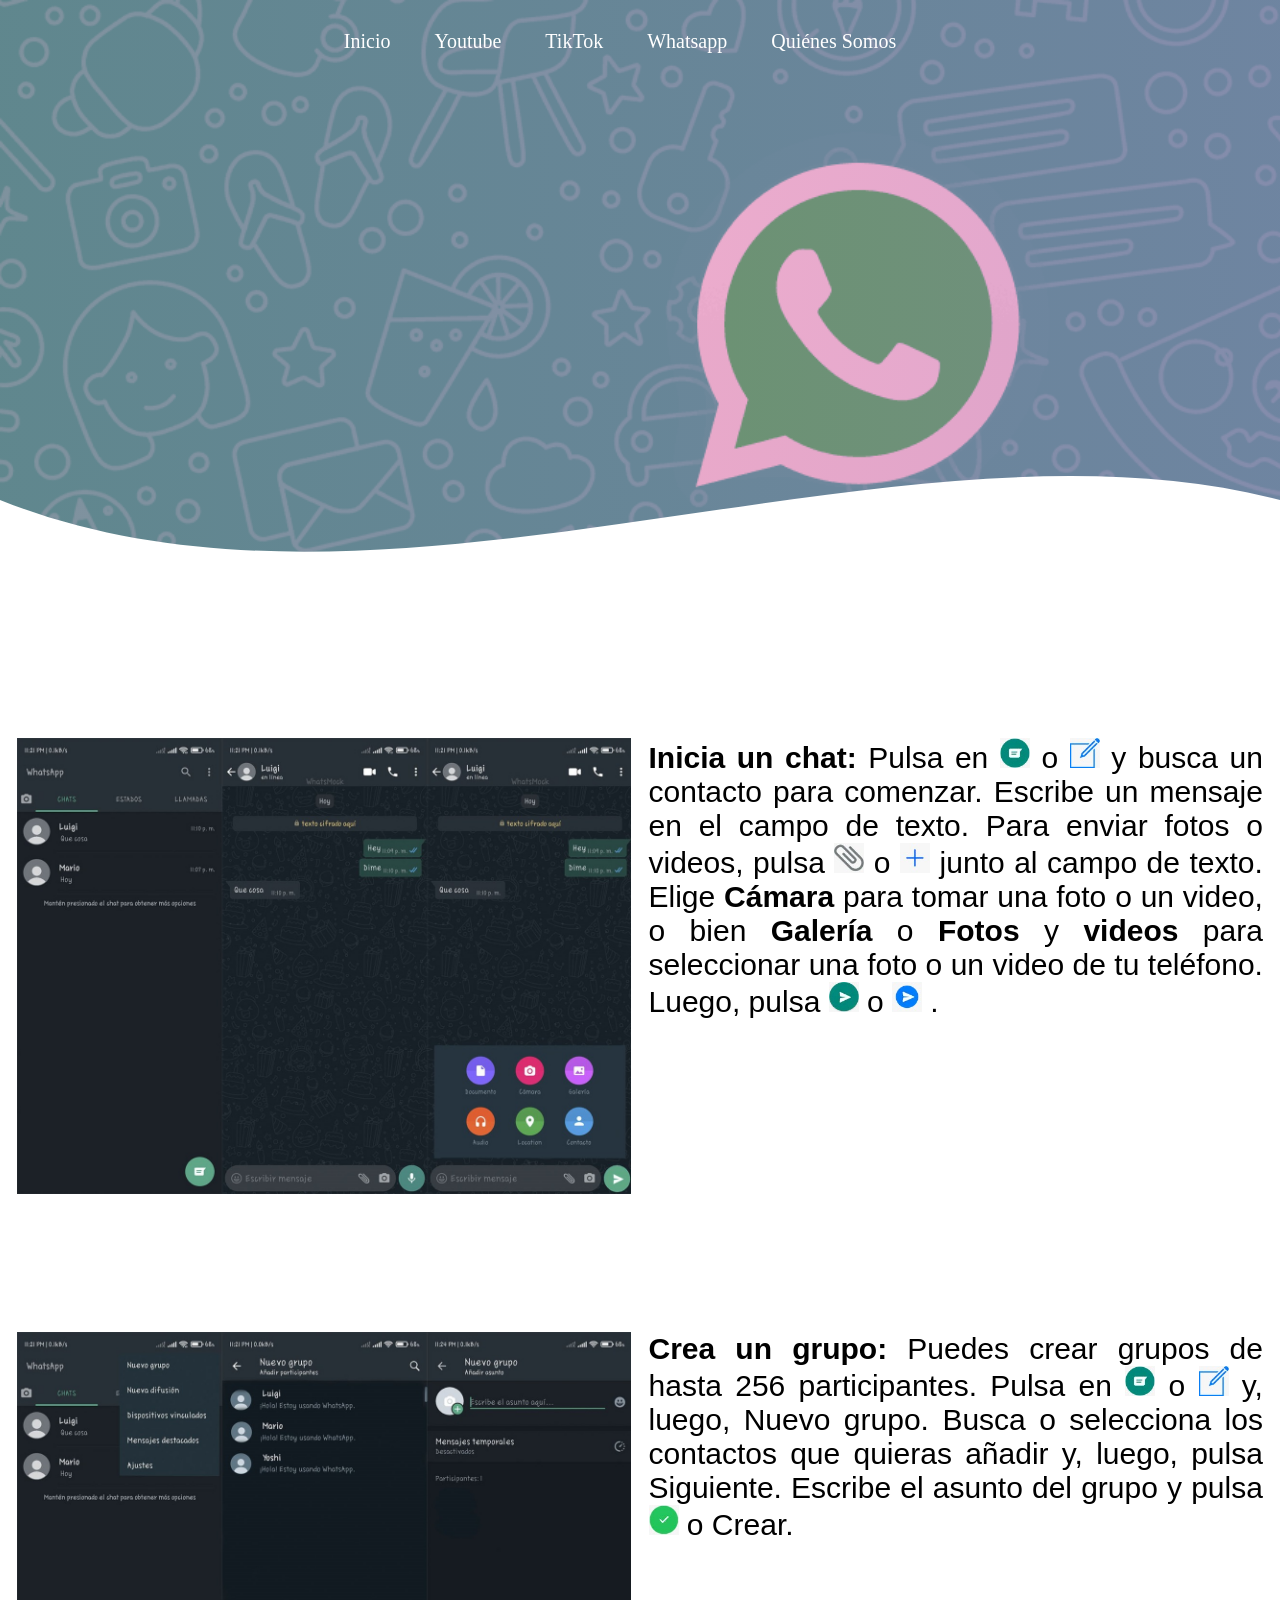
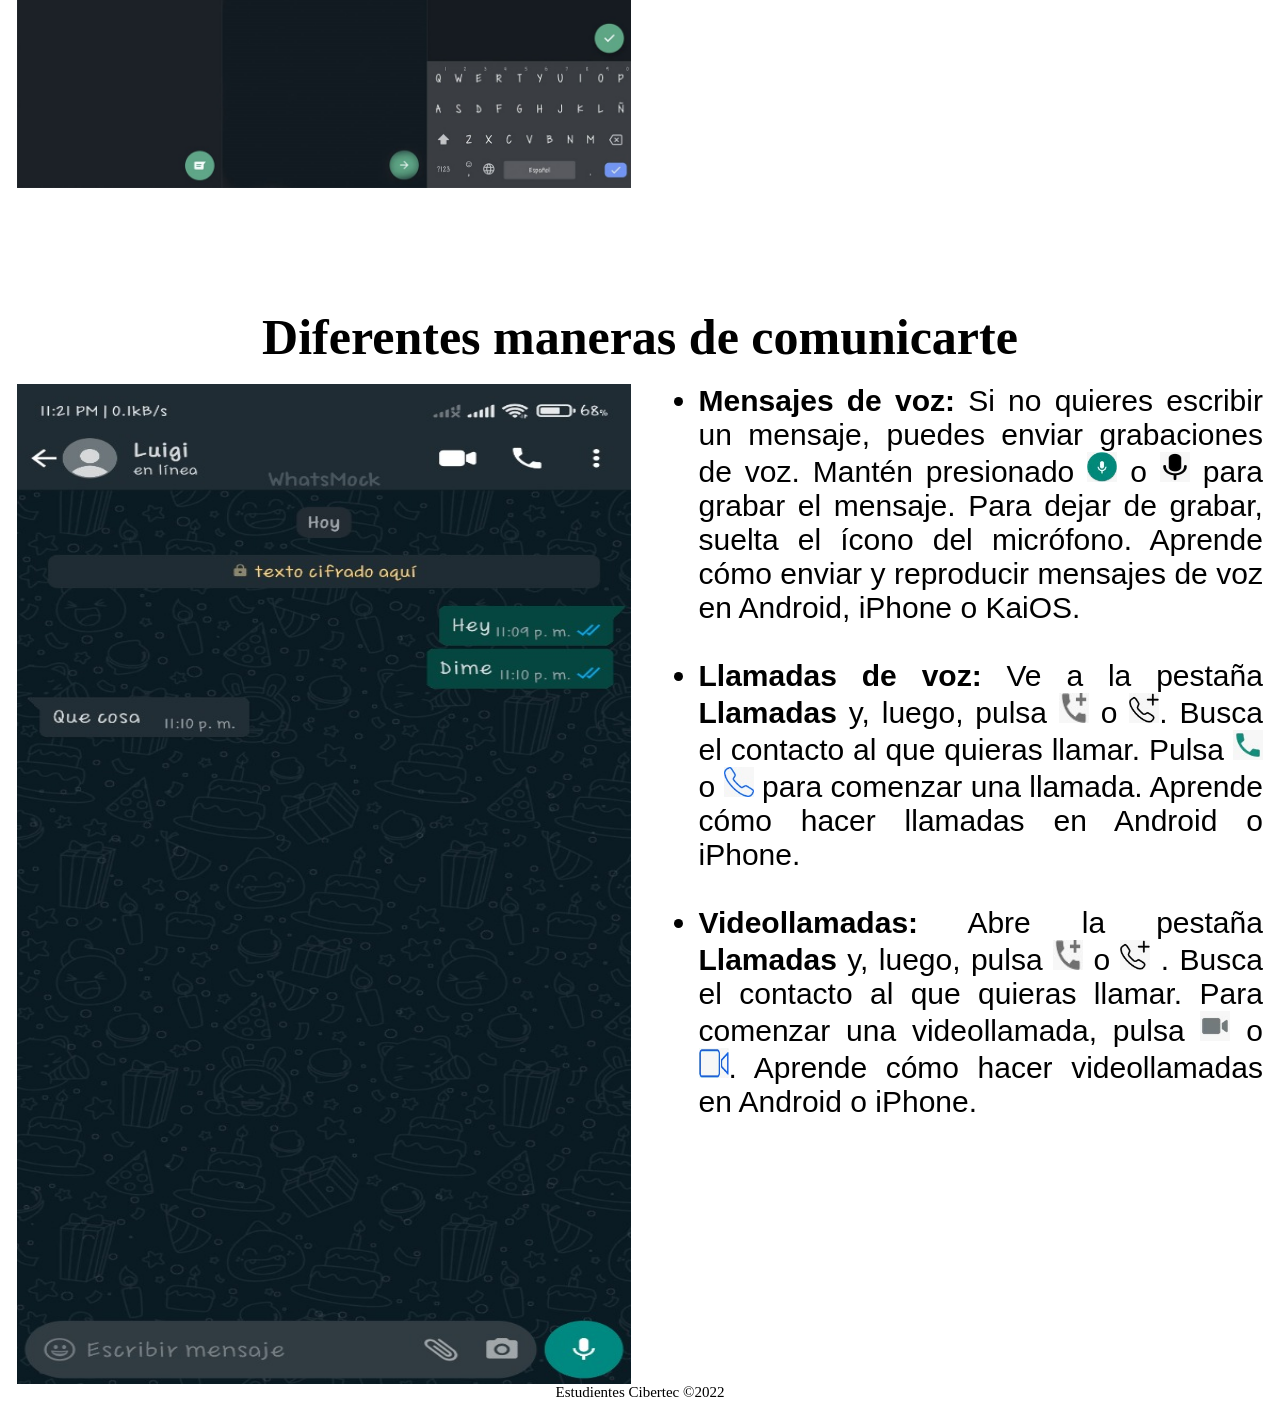
<file: Proyecto-de-pagina/paginas/whatsapp.html>
<!DOCTYPE html>
<html lang="es">
  <head>
    <meta charset="UTF-8">
    <meta http-equiv="X-UA-Compatible" content="IE=edge">
    <meta name="viewport" content="width=device-width, initial-scale=1.0">
    <title>Whatsapp</title>
    <link rel="stylesheet" href="../css/styles.css" />
  </head>
  <body>
    <header class="header-whatsapp">
      <nav>
        <a target="_blank" href="../paginas/index.html">Inicio</a>
        <a target="_blank" href="../paginas/youtube.html">Youtube</a>
        <a target="_blank" href="../paginas/tiktok.html">TikTok</a>
        <a target="_blank" href="../paginas/whatsapp.html">Whatsapp</a>
        <a target="_blank" href="../paginas/quienessomos.html">Quiénes Somos</a>
      </nav>
      <section class="textos-whatsapp">
      </section>
      <div class="wave" style="height: 150px; overflow: hidden">
        <svg
          viewBox="0 0 500 150"
          preserveAspectRatio="none"
          style="height: 100%; width: 100%"
        >
          <path
            d="M0.00,49.98 C152.09,205.77 349.20,-49.98 500.00,49.98 L500.00,150.00 L0.00,150.00 Z"
            style="stroke: none; fill: #fff"
          ></path>
        </svg>
      </div>
    </header>
    <section class="contenedor sobre-whatsapp"></section>
    <br>
    <div class="contenedor-sobre-whatsapp">
      <img class="whatsapp" src="../imagenes/Whatsappdoc.jpeg" alt="">
      <div class="whatsapp-texto">
        <p>
          <strong>Inicia un chat:</strong> 
          Pulsa en 
          <img src="../imagenes/icono1.jfif" style="box-sizing: border-box;height: 30px;width: 30px;" alt="">
          o 
          <img src="../imagenes/icono2.jfif" style="box-sizing: border-box;height: 30px;width: 30px;" alt=""> 
          y busca un contacto para comenzar. Escribe un mensaje en el campo de texto. Para enviar fotos o videos, pulsa 
          <img src="../imagenes/icono3.jfif" style="box-sizing: border-box;height: 30px;width: 30px;" alt="">
          o 
          <img src="../imagenes/icono4.jfif" style="box-sizing: border-box;height: 30px;width: 30px;"  alt=""> 
          junto al campo de texto. Elige 
          <strong>Cámara</strong> 
          para tomar una foto o un video, o bien 
          <strong>Galería</strong>
          o 
          <strong>Fotos</strong> 
          y
          <strong>videos</strong>
          para seleccionar una foto o un video de tu teléfono. Luego, pulsa 
          <img src="../imagenes/icono5.jfif" style="box-sizing: border-box;height: 30px;width: 30px;" alt=""> 
          o
          <img src="../imagenes/icono6.jfif" style="box-sizing: border-box;height: 30px;width: 30px;" alt=""> .
        </p>
      </div>
    </div>
    <section class="contenedor sobre-whatsapp"></section>
    <br>
    <div class="contenedor-sobre-whatsapp">
      <img class="whatsapp" src="../imagenes/WhatsappGrupo.jpeg" alt="">
      <div class="whatsapp-texto">
        <p>
          <strong>Crea un grupo:</strong> 
          Puedes crear grupos de hasta 256 participantes. Pulsa en
          <img src="../imagenes/icono7.jfif" style="box-sizing: border-box;
          height: 30px;height: 30px;" alt="">  
          o  
          <img src="../imagenes/icono8.jfif" style="box-sizing: border-box;height: 30px;width: 30px;" alt="">
          y, luego, Nuevo grupo. Busca o selecciona los contactos que quieras añadir y, luego, pulsa Siguiente. Escribe el asunto del grupo y pulsa 
          <img src="../imagenes/icono9.jfif" style="box-sizing: border-box;height: 30px;width: 30px;" alt="">
          o Crear.
        </p>
      </div>
    </div>
    <section class="contenedor sobre-whatsapp"></section>
    <h2 class="titulo">Diferentes maneras de comunicarte</h2>
    <br>
    <div class="contenedor-sobre-whatsapp">
      <img class="whatsapp" height="1000px" src="../imagenes/Whatsappchat.jpeg" alt="">
      <div class="whatsapp-texto">
        <p>
          <ul style="padding-left: 50px;">
          <li><strong>Mensajes de voz:</strong> 
          Si no quieres escribir un mensaje, puedes enviar grabaciones de voz. Mantén presionado <img src="../imagenes/icono10.jfif" style="box-sizing: border-box;height: 30px;width: 30px;" alt=""> 
          o
          <img src="../imagenes/icono11.jfif" style="box-sizing: border-box;height: 30px;width: 30px;" alt="">   
          para grabar el mensaje. Para dejar de grabar, suelta el ícono del micrófono. Aprende cómo enviar y reproducir mensajes de voz en Android, iPhone o KaiOS.</li>
          <br>
          <li><strong>Llamadas de voz:</strong>
          Ve a la pestaña
          <strong>Llamadas</strong> 
          y, luego, pulsa 
          <img src="../imagenes/icono12.jfif" style="box-sizing: border-box;height: 30px;width: 30px;" alt=""> 
          o 
          <img src="../imagenes/icono13.jfif" style="box-sizing: border-box;height: 30px;width: 30px;" alt="">. 
          Busca el contacto al que quieras llamar. Pulsa 
          <img src="../imagenes/icono14.jfif" style="box-sizing: border-box;height: 30px;width: 30px;" alt=""> 
          o  
          <img src="../imagenes/icono15.jfif" style="box-sizing: border-box;height: 30px;width: 30px;" alt=""> 
          para comenzar una llamada. Aprende cómo hacer llamadas en Android o iPhone.</li>
          <br>
          <li><strong>Videollamadas:</strong>
          Abre la pestaña
          <strong>Llamadas</strong>
          y, luego, pulsa
          <img src="../imagenes/icono12.jfif" style="box-sizing: border-box;height: 30px;width: 30px;" alt="">   
          o 
          <img src="../imagenes/icono13.jfif" style="box-sizing: border-box;height: 30px;width: 30px;" alt=""> . 
          Busca el contacto al que quieras llamar. Para comenzar una videollamada, pulsa
          <img src="../imagenes/icono16.jfif" style="box-sizing: border-box;height: 30px;width: 30px;" alt=""> 
          o
          <img src="../imagenes/icono17.jfif" style="box-sizing: border-box;height: 30px;width: 30px;" alt="">. 
          Aprende cómo hacer videollamadas en Android o iPhone.</li>
          </ul>
        </p>
      </div>
    </div>
    <footer class="pie-pagina">Estudientes Cibertec &copy;2022</footer>
  </body>
</html>
</file>
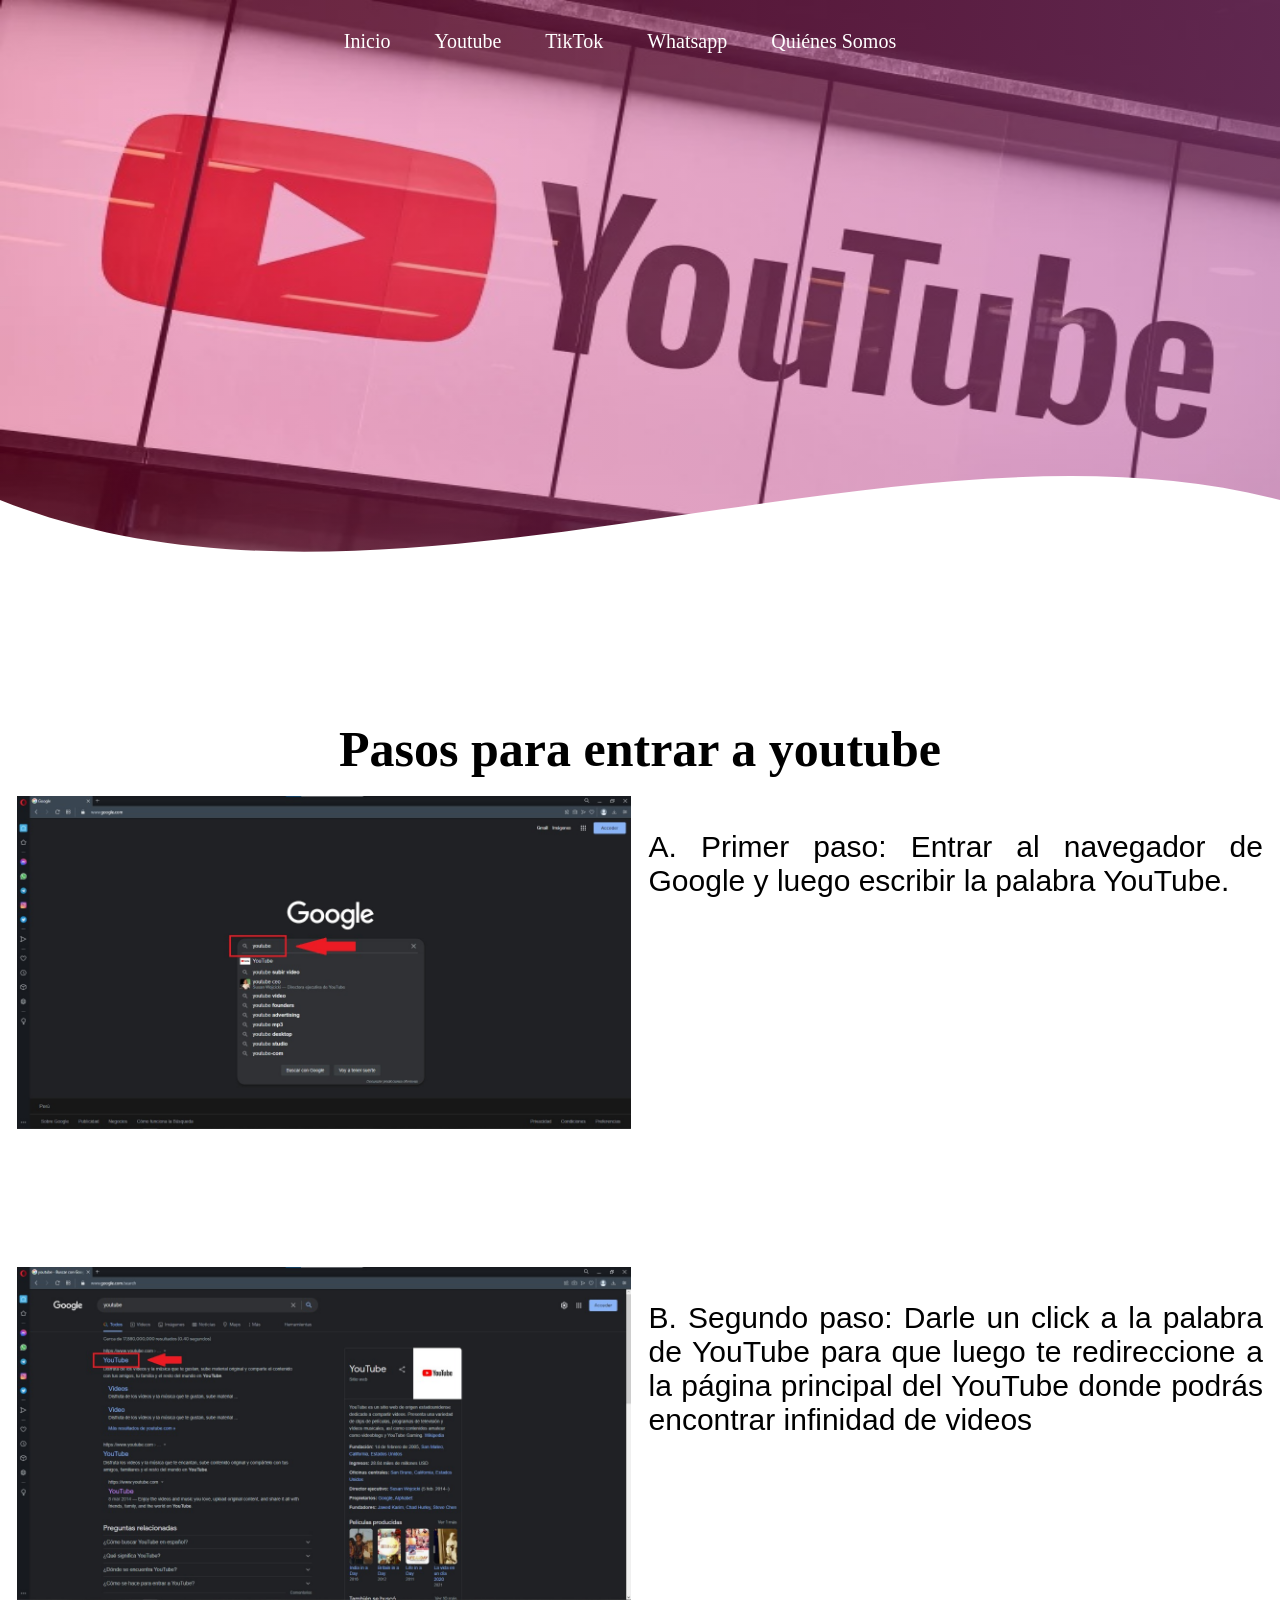
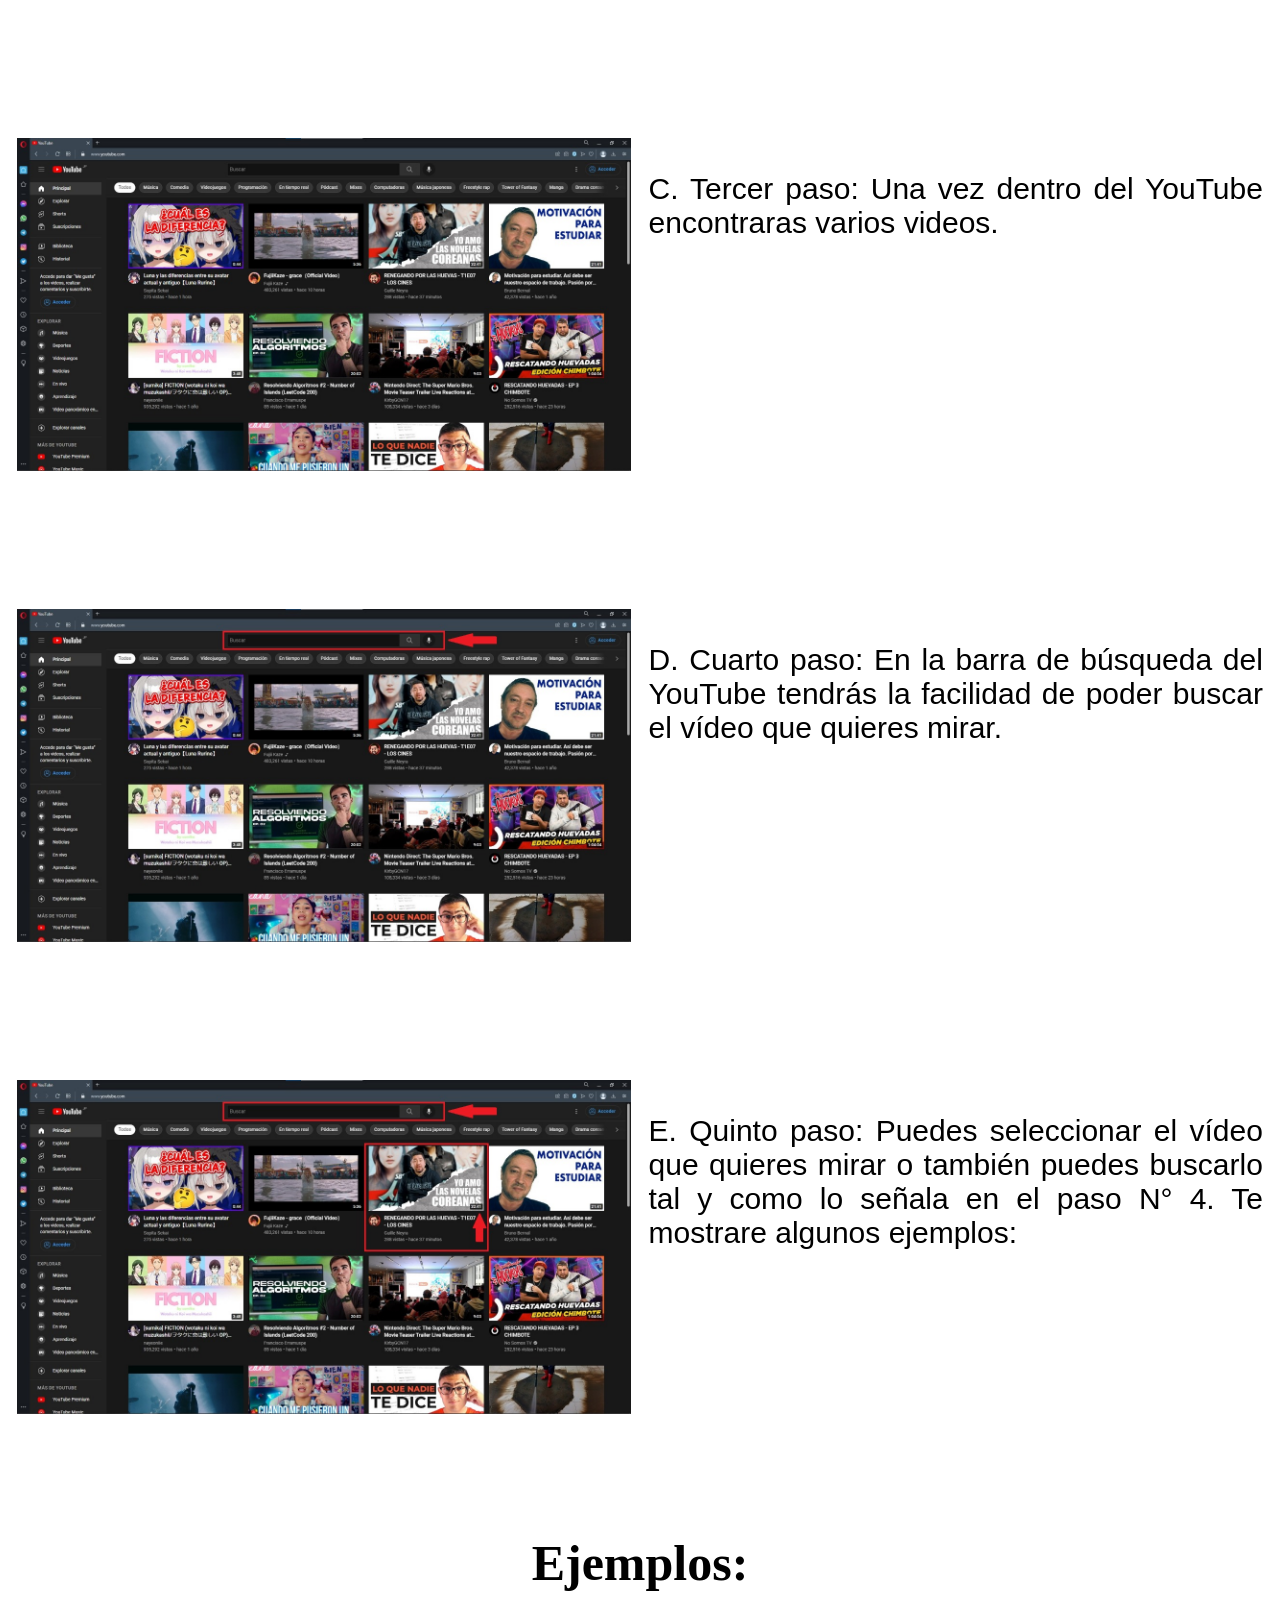
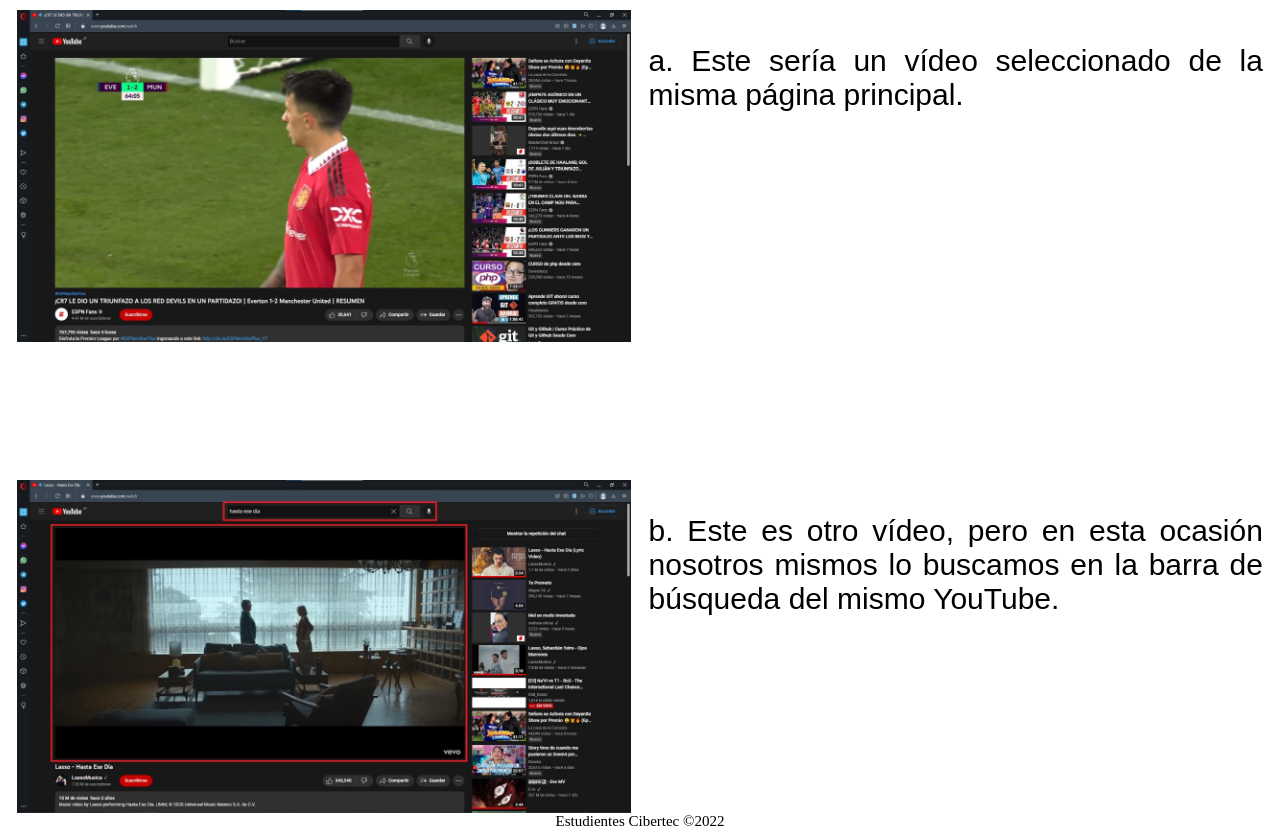
<file: Proyecto-de-pagina/paginas/youtube.html>
<!DOCTYPE html>
<html lang="es">
  <head>
    <meta charset="UTF-8">
    <meta http-equiv="X-UA-Compatible" content="IE=edge">
    <meta name="viewport" content="width=device-width, initial-scale=1.0">
    <title>Youtube</title>
    <link rel="stylesheet" href="../css/styles.css"/>
  </head>
  <body>
      <header class="header-youtube">
        <nav>
          <a target="_blank" href="../paginas/index.html">Inicio</a>
          <a target="_blank" href="../paginas/youtube.html">Youtube</a>
          <a target="_blank" href="../paginas/tiktok.html">TikTok</a>
          <a target="_blank" href="../paginas/whatsapp.html">Whatsapp</a>
          <a target="_blank" href="../paginas/quienessomos.html">Quiénes Somos</a>
        </nav>
        <section class="textos-header">
          <!-- <h1>Youtube</h1> -->
          <!-- <h2>Aquí aprenderás como usarlas</h2> -->
        </section>
        <div class="wave" style="height: 150px; overflow: hidden">
          <svg
            viewBox="0 0 500 150"
            preserveAspectRatio="none"
            style="height: 100%; width: 100%"
          >
            <path
              d="M0.00,49.98 C152.09,205.77 349.20,-49.98 500.00,49.98 L500.00,150.00 L0.00,150.00 Z"
              style="stroke: none; fill: #fff"
            ></path>
          </svg>
        </div>
      </header>
      <section class="contenedor sobre-youtube"></section>
        <h2 class="titulo">Pasos para entrar a youtube</h2>
        <br>
        <div class="contenedor-sobre-youtube">
            <img class="youtube" src="../imagenes/Youtube1.jfif" alt="" />
            <div class="youtube-texto">
              <!-- <h3 class="youtube-titulo">¿Qué es Youtube?</h3> -->
              <br>
              <p>
                A.	Primer paso: Entrar al navegador de Google y luego escribir la palabra YouTube.
              </p>
            </div>
          </div>
          <section class="contenedor sobre-youtube"></section>
        <br>
        <div class="contenedor-sobre-youtube">
            <img class="youtube" src="../imagenes/Youtube2.jfif" alt="" />
            <div class="youtube-texto">
              <!-- <h3 class="youtube-titulo">¿Qué es Youtube?</h3> -->
              <br>
              <p>
                B.	Segundo paso: Darle un click a la palabra de YouTube para que luego te redireccione a la página principal del YouTube donde podrás encontrar infinidad de videos
              </p>
            </div>
          </div>
          <section class="contenedor sobre-youtube"></section>
        <br>
        <div class="contenedor-sobre-youtube">
            <img class="youtube" src="../imagenes/Youtube3.jfif" alt="" />
            <div class="youtube-texto">
              <!-- <h3 class="youtube-titulo">¿Qué es Youtube?</h3> -->
              <br>
              <p>
                C.	Tercer paso: Una vez dentro del YouTube encontraras varios videos.
              </p>
            </div>
          </div>
          <section class="contenedor sobre-youtube"></section>
        <br>
        <div class="contenedor-sobre-youtube">
            <img class="youtube" src="../imagenes/Youtube4.jfif" alt="" />
            <div class="youtube-texto">
              <!-- <h3 class="youtube-titulo">¿Qué es Youtube?</h3> -->
              <br>
              <p>
                D.	Cuarto paso: En la barra de búsqueda del YouTube tendrás la facilidad de poder buscar el vídeo que quieres mirar.
              </p>
            </div>
          </div>
          <section class="contenedor sobre-youtube"></section>
        <br>
        <div class="contenedor-sobre-youtube">
            <img class="youtube" src="../imagenes/Youtube5.jfif" alt="" />
            <div class="youtube-texto">
              <!-- <h3 class="youtube-titulo">¿Qué es Youtube?</h3> -->
              <br>
              <p>
                E.	Quinto paso: Puedes seleccionar el vídeo que quieres mirar o también puedes buscarlo tal y como lo señala en el paso N° 4. Te mostrare algunos ejemplos:
              </p>
            </div>
          </div>
          <section class="contenedor sobre-youtube"></section>
          <h1 class="titulo">Ejemplos:</h1>
        <br>
        <div class="contenedor-sobre-youtube">
            <img class="youtube" src="../imagenes/Youtube6.jfif" alt="" />
            <div class="youtube-texto">
              <!-- <h3 class="youtube-titulo">¿Qué es Youtube?</h3> -->
              <br>
              <p>
                a.	Este sería un vídeo seleccionado de la misma página principal.
              </p>
            </div>
          </div>
          <section class="contenedor sobre-youtube"></section>
        <br>
        <div class="contenedor-sobre-youtube">
            <img class="youtube" src="../imagenes/Youtube7.jfif" alt="" />
            <div class="youtube-texto">
              <!-- <h3 class="youtube-titulo">¿Qué es Youtube?</h3> -->
              <br>
              <p>
                b.	Este es otro vídeo, pero en esta ocasión nosotros mismos lo buscamos en la barra de búsqueda del mismo YouTube.
              </p>
            </div>
          </div>
          <footer class="pie-pagina">Estudientes Cibertec &copy;2022</footer>
        </div>
  </body>
</html>
</file>
<file: css/style.css>
*{
  margin: 0;
  padding: 0;
  box-sizing: border-box;
  text-decoration: none;
  list-style: none;
}

body{
  background-color: aquamarine;
}

.container{
  max-width: 1200px;
  margin: 0 auto;
}

.header{
  /* background-image: linear-gradient(
    rgba(0,0,0,0.2),
    rgba(0,0,0,0.2)),
    url(/imagenes/2x1_NSwitch_TloZTearsOfTheKingdom_Gamepage.jpg); */
  /* background-position: center center; */
  /* background-repeat: no-repeat; */
  /* background-size: cover; */
  background-color: cornflowerblue;
  /* display: flex; */
  /* align-items: center; */
  min-height: 10vh;
}

.menu{
  position: absolute;
  top: 0;
  left: 0;
  right: 0;
  display: flex;
  align-items: center;
  justify-content: space-between;
}

.logo{
  color: #ffffff;
  font-size: 25px;
  font-weight: 800;
}

.menu .navbar ul li{
  position: relative;
  float: left;
}

.menu .navbar ul li a{
  font-size: 18px;
  padding: 20px;
  color: #ffffff;
  display: block;
  font-weight: 600;
}

.menu .navbar ul li a:hover{
  color: #f35200;
}

#menu{
  display: none;
}

.menu-icono{
  width: 25px;
}

.menu .lineas{
  cursor: pointer;
  display: none;
}

.submenu{
  position: relative;
}

.submenu #carrito{
  display: none;
}

.submenu:hover #carrito{
  display: block;
  position: absolute;
  right: 0;
  backdrop-filter: blur(10px);
  top: 100%;
  z-index: 1;
  background-color: #4e4b5076;
  padding: 20px;
  min-width: 400px;
}

table{
  width: 100%;
}

th,td{
  color: #ffffff;
}

.borrar{
  background-color: crimson;
  border-radius: 50%;
  padding: 5px 10px;
  color: #ffffff;
  font-weight: 800;
}

.header-txt{
  padding: 0 200px;
  text-align: center;
}

.header-txt h1{
  font-size: 70px;
  line-height: 80px;
  color: #ffffff;
  margin-bottom: 20px;
}

.header-txt p{
  font-size: 16px;
  color: #ecebeb;
  margin-bottom: 20px;
}

.btn-1{
  display: inline-block;
  background-color: crimson;
  color: #ffffff;
  padding: 13px 35px;
  border-radius: 25px;
  text-transform: capitalize;
  font-size: 16px;
}

#portada{
  background-image: linear-gradient(
    rgba(0,0,0,0.2),
    rgba(0,0,0,0.2)),
    url(../imagenes/portada1.jpg);
  min-height: 78vh;
  /* height: calc(100vh - 150px); */
  background-position: center center;
  background-repeat: no-repeat;
  background-size: cover;
}

.barra {
  background: #741d51; /* Old browsers */
  background: -moz-linear-gradient(left, #741d51 0%, #e44e52 100%); /* FF3.6-15 */
  background: -webkit-linear-gradient(left, #741d51 0%,#e44e52 100%); /* Chrome10-25,Safari5.1-6 */
  background: linear-gradient(to right, #741d51 0%,#e44e52 100%); /* W3C, IE10+, FF16+, Chrome26+, Opera12+, Safari7+ */
}

.barra p {
  margin:0;
  color:  white;
  text-align: center;
}

.barra-columna{
  display: grid;
  grid-template-columns: repeat(3, 1fr);
  grid-gap: 35px;
}

.parrafo{
  margin: 40px 100px;
  font-size: 15px;
}

.products{
  padding: 70px 0 0 0;
  text-align: center;
}

h2{
  color: #ffffff;
  font-size: 40px;
  margin-bottom: 35px;
}

.products-content{
  display: grid;
  grid-template-columns: repeat(3, 1fr);
  grid-gap: 35px;
}

.product img{
  width: 250px;
}

.product h3{
  font-size: 20px;
  color: #ffffff;
  margin-bottom: 10px;
}

.product p{
  font-size: 16px;
  color: #ecebeb;
  margin-bottom: 10px;
}

.precio{
  color: #f35200 !important;
}

.btn-2{
  display: inline-block;
  padding: 8px 17px;
  border: 1px solid #f35200;
  border-radius: 20px;
  color: #ffffff;
}

.btn-2:hover{
  background-color: #f35200;
}

.services{
  margin-top: 100px;
  padding: 70px 0;
  background-color: #ebeff1;
  text-align: center;
}

.services h2{
  color: #2d343c;
}

.services-content{
  display: grid;
  grid-template-columns: repeat(2, 1fr);
  grid-gap: 35px;
}

.service{
  background-color: #ffffff;
  box-shadow: 0 0 20px rgba(0,0,0,0.2);
  padding: 35px;
  text-align: left;
}

.service h3{
  font-size: 20px;
  color: #2d343c;
  margin-bottom: 10px;
}

hr{
  width: 100px;
  border: 2px solid #f35200;
}

.service p {
  font-size: 16px;
  color: #575757;
  margin-top: 15px;
}

.footer{
  padding: 50px 0;
  display: flex;
  justify-content: space-between;
}

.link h3{
  color: #ffffff;
  font-size: 18px;
  margin-bottom: 15px;
}

.link a{
  font-size: 16px;
  color: #ecebeb;
  margin-bottom: 10px;
  display: block;
}

.link a:hover{
  color: #f35200;
}

/* -----------------------------------------Responsive---------------------------------------- */

@media(max-width:991px){

  .menu{
    padding: 20px;
  }
  .menu .lineas{
    display: initial;
  }
  .menu .navbar{
    position: absolute;
    top: 100%;
    left: 0;
    right: 0;
    background-color: #2d343c;
    display: none;
  }
  .menu .navbar ul li{
    width: 100%;
  }
  #menu:checked ~ .navbar{
    display: initial;
  }
  .logo{
    display: none;
  }
  .wrap-toggle{
    margin-left: 14px;
    margin-bottom: 10px;
    padding-bottom: 10px;
  }

  #portada{
    min-height: 78vh;
  }
  .header-content{
    padding: 100px 30px;
  }
  .header-txt{
    padding: 0;
  }

  .barra-columna{
    grid-template-columns: repeat(1, 1fr);
  }
  .products{
    padding: 30px;
  }
  .products-content{
    grid-template-columns: repeat(1, 1fr);
  }
  .services{
    padding: 30px;
    margin: 0;
  }
  .services-content{
    grid-template-columns: repeat(1, 1fr);
  }
  .footer{
    flex-direction: column;
    text-align: center;
  }
}

/* -------------------------------TOGGLE---------------------------------- */
.wrap-toggle{
  padding-top: 19px;
  padding-left: 10px;
}

.switch{
  position: relative;
  display: inline-block;
  width: 50px;
  height: 23px;
  background-color: white;
  border-radius: 40px;
  cursor: pointer;
  justify-content: center;
}

.switch::after{
  content: "";
  position: absolute;
  width: 15px;
  height: 14px;
  border-radius: 30px;
  background-color: gray;
  left: 5px;
  top: 5px;
  transition: all 0.4s;
}

input[type='checkbox']:checked + .switch::after{
  transform: translateX(25px);
  background-color:beige ;
}

input[type='checkbox']:checked + .switch{
  background-color: black;
}

.offscreen{
  position: absolute;
  left: -99999px;
}

/* ---------------------------------------Dark---------------------------------- */

.dark{
  background-color: black;
}

.dark .header{
  background-color: grey;
}

.dark .barra{
  background: gray;
}

.dark .services{
  background-color: gray;
}

.dark .service{
  background-color: gray;
}
</file>
<file: Proyecto-de-pagina/css/styles.css>
* {
  margin: 0;
  padding: 0;
  box-sizing: border-box;
}
.contenedor{
  padding: 60px;
  width: 90%;
  max-width: 1000px;
  margin: auto;
  overflow: hidden;
}
.titulo{
  text-align: center; 
  font-size: 50px; 
  font-family:Georgia, 'Times New Roman', Times, serif
}
header {
  width: 100%;
  height: 600px;
  background: #bc4e9c; /* fallback for old browsers */
  background: -webkit-linear-gradient(
      to right,
      hsla(340, 95%, 50%, 0.3),
      hsla(317, 45%, 52%, 0.51)
    ),
    url(../imagenes/4.webp); /* Chrome 10-25, Safari 5.1-6 */
  background: linear-gradient(
      to right,
      hsla(340, 95%, 50%, 0.3),
      hsla(317, 45%, 52%, 0.51)
    ),
    url(../imagenes/4.webp); /* W3C, IE 10+/ Edge, Firefox 16+, Chrome 26+, Opera 12+, Safari 7+ */
    background-size: cover;
    background-attachment: fixed;
    position: relative;
}

nav{
  text-align:center ;
  padding: 30px 0 0 0;
}
nav>a{
  color: #fff;
  font-weight: 300;
  text-decoration: none;
  margin-right: 40px;
  font-size: 20px;
}
nav>a:hover{
  text-decoration: underline;
}
header .textos-inicio{
  display: flex;
  height: 430px;
  width: 100%;
  align-items: center;
  justify-content: center;
  flex-direction: column;
  text-align: center;
}

.textos-inicio h1{
  font-size: 50px;
  color: #fff;
}
.textos-inicio h2{
  font-size: 30px;
  color: #fff;
}
.wave{
  position: absolute;
  bottom: 0;
  width: 100%;
}
.pie-pagina{
  text-align: center;
  font-size: 15px;
}


/* tiktok */
header.header-tiktok{
  width: 100%;
  height: 600px;
  background: #bc4e9c; /* fallback for old browsers */
  background: -webkit-linear-gradient(
      to right,
      hsla(340, 95%, 50%, 0.3),
      hsla(317, 45%, 52%, 0.51)
    ),
    url(../imagenes/tiktok-fondo4.jpg); /* Chrome 10-25, Safari 5.1-6 */
  background: linear-gradient(
      to right,
      hsla(340, 95%, 50%, 0.3),
      hsla(317, 45%, 52%, 0.51)
    ),
    url(../imagenes/tiktok-fondo4.jpg); /* W3C, IE 10+/ Edge, Firefox 16+, Chrome 26+, Opera 12+, Safari 7+ */
    background-size:cover;
    background-attachment: fixed;
    position: relative;
}

header .textos-tiktok{
  display: flex;
  height: 430px;
  width: 100%;
  align-items: center;
  justify-content: center;
  flex-direction: column;
  text-align: center;
}

.textos-tiktok h1{
  font-size: 50px;
  color: rgb(0, 0, 0);
}

.contenedor-sobre-tiktok{
  display: flex;
  justify-content: space-evenly;
}

.tiktok{
  width: 48%;
}

.tiktok-texto{
  width: 48%; 
  font-size: 30px;
  font-family:'Trebuchet MS', 'Lucida Sans Unicode', 'Lucida Grande', 'Lucida Sans', Arial, sans-serif;
  text-align: justify;
  margin-top: 30px;
}

.tiktok-titulo{
  text-align: center; 
  font-size: 50px; 
  font-family:Georgia, 'Times New Roman', Times, serif
}
/* youtube */
.header-youtube{
  width: 100%;
  height: 600px;
  background: #bc4e9c; /* fallback for old browsers */
  background: -webkit-linear-gradient(
      to right,
      hsla(340, 95%, 50%, 0.3),
      hsla(317, 45%, 52%, 0.51)
    ),
    url(../imagenes/YoutubePortada.jfif); /* Chrome 10-25, Safari 5.1-6 */
  background: linear-gradient(
      to right,
      hsla(340, 95%, 50%, 0.3),
      hsla(317, 45%, 52%, 0.51)
    ),
    url(../imagenes/YoutubePortada.jfif); /* W3C, IE 10+/ Edge, Firefox 16+, Chrome 26+, Opera 12+, Safari 7+ */
    background-size: 100% 600px;
    background-attachment: fixed;
    position: relative;
}
.contenedor-sobre-youtube{
  display: flex;
  justify-content: space-evenly;
}
.youtube{
  width: 48%;
}
.youtube-texto{
  width: 48%;
  font-size: 30px;
  font-family:'Trebuchet MS', 'Lucida Sans Unicode', 'Lucida Grande', 'Lucida Sans', Arial, sans-serif;
  text-align: justify;
}
.youtube-titulo{
  text-align: center; 
  font-size: 50px; 
  font-family: Verdana, Geneva, Tahoma, sans-serif;
}
/* whatsapp */
header.header-whatsapp{
  width: 100%;
  height: 600px;
  background: #bc4e9c; /* fallback for old browsers */
  background: -webkit-linear-gradient(
      to right,
      hsla(340, 95%, 50%, 0.3),
      hsla(317, 45%, 52%, 0.51)
    ),
    url(../imagenes/3.png); /* Chrome 10-25, Safari 5.1-6 */
  background: linear-gradient(
      to right,
      hsla(340, 95%, 50%, 0.3),
      hsla(317, 45%, 52%, 0.51)
    ),
    url(../imagenes/3.png); /* W3C, IE 10+/ Edge, Firefox 16+, Chrome 26+, Opera 12+, Safari 7+ */
    background-size:cover;
    background-attachment: fixed;
    position: relative;
}
header .textos-whatsapp{
  display: flex;
  height: 430px;
  width: 100%;
  align-items: center;
  justify-content: center;
  flex-direction: column;
  text-align: center;
}

.contenedor-sobre-whatsapp{
  display: flex;
  justify-content: space-evenly;
}

.whatsapp{
  width: 48%;
}

.whatsapp-texto{
  width: 48%;
  font-size: 30px;
  font-family:'Trebuchet MS', 'Lucida Sans Unicode', 'Lucida Grande', 'Lucida Sans', Arial, sans-serif;
  text-align: justify;
}

.whatsapp-titulo{
  text-align: center; 
  font-size: 50px; 
  font-family: Verdana, Geneva, Tahoma, sans-serif;
}
/* pagina de youtube */
.contenedor-de-yotube{
  display: flex;
  justify-content: space-evenly;
}
.pasos-imagenes{
  width: 48%;
}
.texto-de-youtube{
  width: 48%;
  font-size: 30px;
  font-family:'Trebuchet MS', 'Lucida Sans Unicode', 'Lucida Grande', 'Lucida Sans', Arial, sans-serif;
  text-align: justify;
}
/*página de quienes somos*/
header.header-quienessomos{
  width: 100%;
  height: 600px;
  background: #bc4e9c; /* fallback for old browsers */
  background: -webkit-linear-gradient(
      to right,
      hsla(340, 95%, 50%, 0.3),
      hsla(317, 45%, 52%, 0.51)
    ),
    url(../imagenes/Equipo.jpg); /* Chrome 10-25, Safari 5.1-6 */
  background: linear-gradient(
      to right,
      hsla(340, 95%, 50%, 0.3),
      hsla(317, 45%, 52%, 0.51)
    ),
    url(../imagenes/Equipo.jpg); /* W3C, IE 10+/ Edge, Firefox 16+, Chrome 26+, Opera 12+, Safari 7+ */
    background-size:cover;
    background-attachment: fixed;
    position: relative;
}

.contenedor-sobre-quienessomos{
  display: flex;
  justify-content: space-evenly;  
}
.quienessomos{
  width: 48%;
}
.quienessomos-texto{
  width: 48%; 
  font-size: 30px;
  font-family:'Trebuchet MS', 'Lucida Sans Unicode', 'Lucida Grande', 'Lucida Sans', Arial, sans-serif;
  text-align: justify;
  margin-top: 30px;
}
.quienessomos-titulo{
  text-align: center; 
  font-size: 50px; 
  font-family: Verdana, Geneva, Tahoma, sans-serif;
}
</file>
